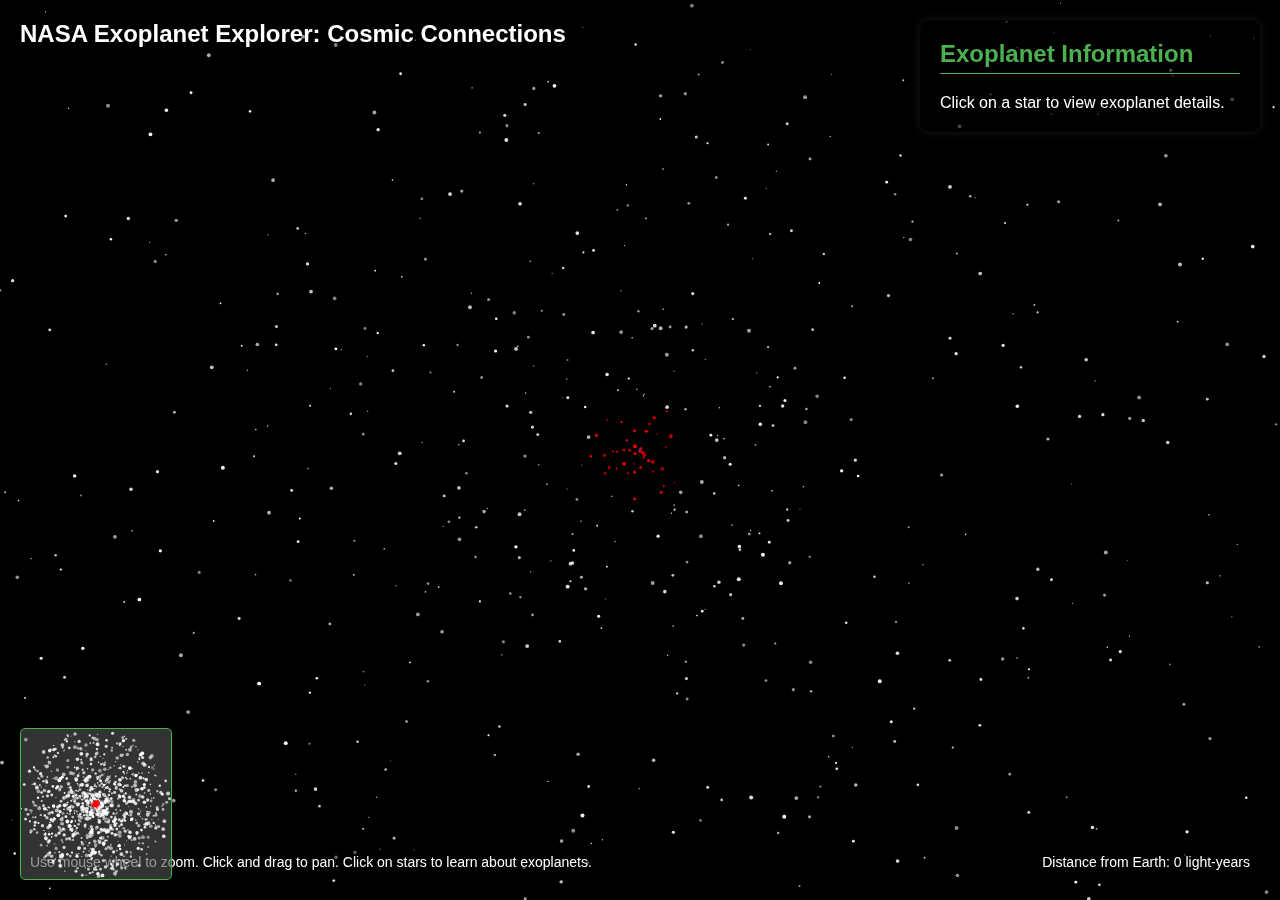
<file: solarview/index.html>
<!DOCTYPE html>
<html lang="en">
<head>
    <meta charset="UTF-8">
    <meta name="viewport" content="width=device-width, initial-scale=1.0">
    <title>NASA Exoplanet Explorer: Cosmic Connections</title>
    <style>
        body, html {
            margin: 0;
            padding: 0;
            overflow: hidden;
            width: 100%;
            height: 100%;
            background-color: #000;
            font-family: 'Arial', sans-serif;
            color: #fff;
        }
        #galaxyCanvas {
            position: absolute;
            top: 0;
            left: 0;
        }
        #infoPanel {
            position: absolute;
            top: 20px;
            right: 20px;
            width: 300px;
            background-color: rgba(0, 0, 0, 0.7);
            padding: 20px;
            border-radius: 10px;
            box-shadow: 0 0 10px rgba(255, 255, 255, 0.1);
        }
        #infoPanel h2, #infoPanel h3 {
            margin-top: 0;
            color: #4CAF50;
            border-bottom: 1px solid #4CAF50;
            padding-bottom: 5px;
        }
        #infoPanel p {
            margin: 10px 0;
            font-size: 14px;
        }
        #title {
            position: absolute;
            top: 20px;
            left: 20px;
            font-size: 24px;
            font-weight: bold;
        }
        #instructions {
            position: absolute;
            bottom: 20px;
            left: 20px;
            font-size: 14px;
            background-color: rgba(0, 0, 0, 0.5);
            padding: 10px;
            border-radius: 5px;
        }
        #distanceInfo {
            position: absolute;
            bottom: 20px;
            right: 20px;
            font-size: 14px;
            background-color: rgba(0, 0, 0, 0.5);
            padding: 10px;
            border-radius: 5px;
        }
        #minimap {
            position: absolute;
            bottom: 20px;
            left: 20px;
            width: 150px;
            height: 150px;
            background-color: rgba(0, 0, 0, 0.5);
            border: 1px solid #4CAF50;
            border-radius: 5px;
        }
        a {
            color: #4CAF50;
            text-decoration: none;
        }
        a:hover {
            text-decoration: underline;
        }
    </style>
</head>
<body>
    <canvas id="galaxyCanvas"></canvas>
    <div id="title">NASA Exoplanet Explorer: Cosmic Connections</div>
    <div id="infoPanel">
        <h2>Exoplanet Information</h2>
        <div id="exoplanetInfo">Click on a star to view exoplanet details.</div>
    </div>
    <div id="instructions">Use mouse wheel to zoom. Click and drag to pan. Click on stars to learn about exoplanets.</div>
    <div id="distanceInfo">Distance from Earth: <span id="lightYears">0</span> light-years</div>
    <canvas id="minimap"></canvas>

    <script>
        const canvas = document.getElementById('galaxyCanvas');
        const ctx = canvas.getContext('2d');
        const infoPanel = document.getElementById('exoplanetInfo');
        const distanceInfoSpan = document.getElementById('lightYears');
        const minimap = document.getElementById('minimap');
        const minimapCtx = minimap.getContext('2d');

        let stars = [];
        let zoom = 1;
        let offsetX = 0;
        let offsetY = 0;
        const NUM_STARS = 1000;
        let selectedStar = null;
        let isDragging = false;
        let lastMouseX, lastMouseY;

        // Enhanced exoplanet data
        const exoplanetData = [
            { name: "Proxima Centauri b", distance: 4.2, planetType: "Super Earth", discoveryYear: 2016, temperature: "234 K", habitability: "Potentially habitable", earthComparison: "1.3 times Earth's radius", link: "https://en.wikipedia.org/wiki/Proxima_Centauri_b" },
            { name: "TRAPPIST-1e", distance: 39, planetType: "Terrestrial", discoveryYear: 2017, temperature: "251 K", habitability: "Within habitable zone", earthComparison: "0.92 times Earth's radius", link: "https://en.wikipedia.org/wiki/TRAPPIST-1e" },
            { name: "Kepler-186f", distance: 582, planetType: "Terrestrial", discoveryYear: 2014, temperature: "188 K", habitability: "Potentially habitable", earthComparison: "1.17 times Earth's radius", link: "https://en.wikipedia.org/wiki/Kepler-186f" },
            { name: "HD 219134 b", distance: 21, planetType: "Super Earth", discoveryYear: 2015, temperature: "958 K", habitability: "Too hot for life as we know it", earthComparison: "1.6 times Earth's radius", link: "https://en.wikipedia.org/wiki/HD_219134_b" },
            { name: "Gliese 667 Cc", distance: 23.6, planetType: "Super Earth", discoveryYear: 2011, temperature: "277 K", habitability: "Within habitable zone", earthComparison: "1.54 times Earth's radius", link: "https://en.wikipedia.org/wiki/Gliese_667_Cc" },
            { name: "K2-18b", distance: 124, planetType: "Super Earth", discoveryYear: 2015, temperature: "265 K", habitability: "Potentially habitable", earthComparison: "2.6 times Earth's radius", link: "https://en.wikipedia.org/wiki/K2-18b" },
            { name: "Teegarden's Star b", distance: 12.5, planetType: "Terrestrial", discoveryYear: 2019, temperature: "264 K", habitability: "Potentially habitable", earthComparison: "1.05 times Earth's radius", link: "https://en.wikipedia.org/wiki/Teegarden%27s_Star" },
            { name: "TOI-700 d", distance: 101.4, planetType: "Terrestrial", discoveryYear: 2020, temperature: "268 K", habitability: "Within habitable zone", earthComparison: "1.19 times Earth's radius", link: "https://en.wikipedia.org/wiki/TOI_700_d" },
            { name: "Kepler-442b", distance: 1206, planetType: "Super Earth", discoveryYear: 2015, temperature: "233 K", habitability: "Potentially habitable", earthComparison: "1.34 times Earth's radius", link: "https://en.wikipedia.org/wiki/Kepler-442b" },
            { name: "Kepler-62f", distance: 1200, planetType: "Super Earth", discoveryYear: 2013, temperature: "208 K", habitability: "Within habitable zone", earthComparison: "1.41 times Earth's radius", link: "https://en.wikipedia.org/wiki/Kepler-62f" },
        ];

        function resizeCanvas() {
            canvas.width = window.innerWidth;
            canvas.height = window.innerHeight;
            minimap.width = 150;
            minimap.height = 150;
        }

        window.addEventListener('resize', resizeCanvas);
        resizeCanvas();

        class Star {
            constructor(x, y, distance) {
                this.x = x;
                this.y = y;
                this.distance = distance;
                this.size = Math.random() * 1.5 + 0.5;
                this.exoplanet = exoplanetData[Math.floor(Math.random() * exoplanetData.length)];
                
                // Color stars based on distance from Earth
                if (distance < 50) {
                    this.color = `rgba(255, 0, 0, ${Math.random() * 0.5 + 0.5})`; // Nearby stars are red and shiny
                } else {
                    this.color = `rgba(255, 255, 255, ${Math.random() * 0.5 + 0.5})`;
                }
            }

            draw() {
                const x = (this.x - offsetX) * zoom + canvas.width / 2;
                const y = (this.y - offsetY) * zoom + canvas.height / 2;

                if (x < -100 || x > canvas.width + 100 || y < -100 || y > canvas.height + 100) return;

                ctx.fillStyle = this === selectedStar ? '#4CAF50' : this.color;
                ctx.beginPath();
                ctx.arc(x, y, this.size * zoom, 0, Math.PI * 2);
                ctx.fill();
            }

            isClicked(mouseX, mouseY) {
                const x = (this.x - offsetX) * zoom + canvas.width / 2;
                const y = (this.y - offsetY) * zoom + canvas.height / 2;

                return Math.hypot(mouseX - x, mouseY - y) < 10;
            }
        }

        function initStars() {
            stars = [];

            // Earth representation
            stars.push(new Star(0, 0, 0));
            stars[0].color = 'rgba(0, 100, 255, 0.8)'; // Blue Earth

            for (let i = 0; i < NUM_STARS; i++) {
                const distance = Math.random() * 1000;
                const angle = Math.random() * Math.PI * 2;
                const x = Math.cos(angle) * distance;
                const y = Math.sin(angle) * distance;
                stars.push(new Star(x, y, distance));
            }
        }

        function drawStars() {
            ctx.clearRect(0, 0, canvas.width, canvas.height);
            stars.forEach(star => star.draw());
        }

        function updateInfoPanel(star) {
            if (star) {
                const info = `
                    <h3>${star.exoplanet.name}</h3>
                    <p><strong>Distance:</strong> ${star.exoplanet.distance} light-years</p>
                    <p><strong>Planet Type:</strong> ${star.exoplanet.planetType}</p>
                    <p><strong>Discovered:</strong> ${star.exoplanet.discoveryYear}</p>
                    <p><strong>Temperature:</strong> ${star.exoplanet.temperature}</p>
                    <p><strong>Habitability:</strong> ${star.exoplanet.habitability}</p>
                    <p><strong>Comparison to Earth:</strong> ${star.exoplanet.earthComparison}</p>
                    <p><a href="${star.exoplanet.link}" target="_blank">Learn more about ${star.exoplanet.name}</a></p>
                `;
                infoPanel.innerHTML = info;
                distanceInfoSpan.innerText = star.exoplanet.distance;
            } else {
                infoPanel.innerHTML = 'Click on a star to view exoplanet details.';
                distanceInfoSpan.innerText = '0';
            }
        }

        canvas.addEventListener('mousedown', function (e) {
            lastMouseX = e.clientX;
            lastMouseY = e.clientY;
            isDragging = true;
        });

        canvas.addEventListener('mouseup', function () {
            isDragging = false;
        });

        canvas.addEventListener('mousemove', function (e) {
            if (isDragging) {
                const dx = e.clientX - lastMouseX;
                const dy = e.clientY - lastMouseY;
                offsetX -= dx / zoom;
                offsetY -= dy / zoom;
                lastMouseX = e.clientX;
                lastMouseY = e.clientY;
                drawStars();
            }
        });

        canvas.addEventListener('wheel', function (e) {
            e.preventDefault();
            const zoomAmount = e.deltaY * -0.001;
            zoom = Math.min(Math.max(zoom + zoomAmount, 0.1), 5);
            drawStars();
        });

        canvas.addEventListener('click', function (e) {
            const mouseX = e.clientX;
            const mouseY = e.clientY;

            selectedStar = null;
            for (let star of stars) {
                if (star.isClicked(mouseX, mouseY)) {
                    selectedStar = star;
                    break;
                }
            }

            updateInfoPanel(selectedStar);
            drawStars();
        });

        function drawMinimap() {
            minimapCtx.clearRect(0, 0, minimap.width, minimap.height);
            minimapCtx.fillStyle = 'rgba(255, 255, 255, 0.2)';
            minimapCtx.fillRect(0, 0, minimap.width, minimap.height);

            stars.forEach(star => {
                const x = (star.x / 1000) * minimap.width / 2 + minimap.width / 2;
                const y = (star.y / 1000) * minimap.height / 2 + minimap.height / 2;

                minimapCtx.fillStyle = star === selectedStar ? '#4CAF50' : star.color;
                minimapCtx.beginPath();
                minimapCtx.arc(x, y, star.size, 0, Math.PI * 2);
                minimapCtx.fill();
            });
        }

        function animate() {
            drawStars();
            drawMinimap();
            requestAnimationFrame(animate);
        }

        initStars();
        animate();
    </script>
</body>
</html>
</file>
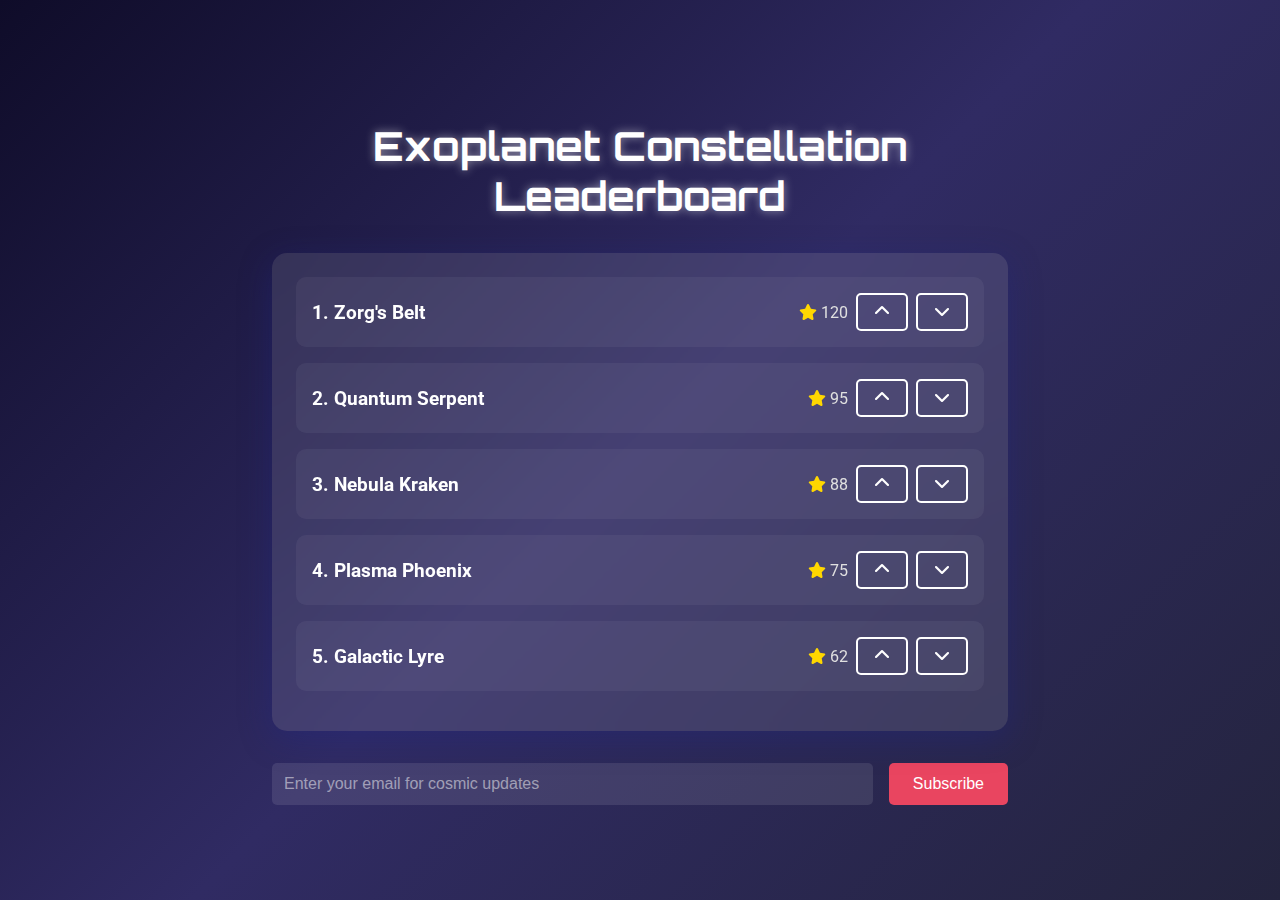
<file: leaderboard.html>
<!DOCTYPE html>
<html lang="en">
<head>
    <meta charset="UTF-8">
    <meta name="viewport" content="width=device-width, initial-scale=1.0">
    <title>Exoplanet Constellation Leaderboard</title>
    <link href="https://cdnjs.cloudflare.com/ajax/libs/font-awesome/6.4.0/css/all.min.css" rel="stylesheet">
    <style>
        @import url('https://fonts.googleapis.com/css2?family=Orbitron:wght@400;700&family=Roboto:wght@300;400;700&display=swap');

        body {
            font-family: 'Roboto', sans-serif;
            background: linear-gradient(135deg, #0f0c29, #302b63, #24243e);
            color: #e0e0e0;
            margin: 0;
            padding: 0;
            min-height: 100vh;
            display: flex;
            justify-content: center;
            align-items: center;
        }
        .container {
            max-width: 800px;
            width: 100%;
            padding: 2rem;
            box-sizing: border-box;
        }
        h1 {
            font-family: 'Orbitron', sans-serif;
            text-align: center;
            color: #fff;
            font-size: 2.5rem;
            margin-bottom: 2rem;
            text-shadow: 0 0 10px rgba(255,255,255,0.5);
        }
        .leaderboard {
            background: rgba(255, 255, 255, 0.1);
            border-radius: 15px;
            padding: 1.5rem;
            backdrop-filter: blur(10px);
            box-shadow: 0 8px 32px 0 rgba(31, 38, 135, 0.37);
        }
        .constellation {
            display: flex;
            justify-content: space-between;
            align-items: center;
            padding: 1rem;
            margin-bottom: 1rem;
            background: rgba(255, 255, 255, 0.05);
            border-radius: 10px;
            transition: transform 0.3s ease, box-shadow 0.3s ease;
        }
        .constellation:hover {
            transform: translateY(-5px);
            box-shadow: 0 5px 15px rgba(0,0,0,0.3);
        }
        .constellation-name {
            font-weight: bold;
            font-size: 1.2rem;
            color: #fff;
        }
        .vote-buttons {
            display: flex;
            gap: 0.5rem;
        }
        button {
            background: transparent;
            color: #fff;
            border: 2px solid #fff;
            padding: 0.5rem 1rem;
            border-radius: 5px;
            cursor: pointer;
            transition: all 0.3s ease;
            font-size: 1rem;
        }
        button:hover {
            background: #fff;
            color: #302b63;
        }
        .email-form {
            display: flex;
            gap: 1rem;
            margin-top: 2rem;
        }
        input[type="email"] {
            flex-grow: 1;
            padding: 0.75rem;
            border: none;
            border-radius: 5px;
            background: rgba(255, 255, 255, 0.1);
            color: #fff;
            font-size: 1rem;
        }
        input[type="email"]::placeholder {
            color: rgba(255,255,255,0.5);
        }
        .subscribe-btn {
            background: #e94560;
            color: #fff;
            border: none;
            padding: 0.75rem 1.5rem;
            border-radius: 5px;
            cursor: pointer;
            transition: background 0.3s;
            font-size: 1rem;
        }
        .subscribe-btn:hover {
            background: #c81d4e;
        }
        .votes {
            display: flex;
            align-items: center;
            gap: 0.5rem;
        }
        .star {
            color: #ffd700;
        }
        @keyframes float {
            0% { transform: translateY(0px); }
            50% { transform: translateY(-10px); }
            100% { transform: translateY(0px); }
        }
        .floating {
            animation: float 3s ease-in-out infinite;
        }
    </style>
</head>
<body>
    <div class="container">
        <h1 class="floating">Exoplanet Constellation Leaderboard</h1>
        <div id="leaderboard" class="leaderboard"></div>
        <form id="emailForm" class="email-form">
            <input type="email" id="emailInput" placeholder="Enter your email for cosmic updates" required>
            <button type="submit" class="subscribe-btn">Subscribe</button>
        </form>
    </div>

    <script>
        const constellations = [
            { id: 1, name: "Zorg's Belt", votes: 120 },
            { id: 2, name: "Quantum Serpent", votes: 95 },
            { id: 3, name: "Nebula Kraken", votes: 88 },
            { id: 4, name: "Plasma Phoenix", votes: 75 },
            { id: 5, name: "Galactic Lyre", votes: 62 },
        ];

        function renderLeaderboard() {
            const leaderboardEl = document.getElementById('leaderboard');
            leaderboardEl.innerHTML = '';

            constellations.sort((a, b) => b.votes - a.votes);

            constellations.forEach((constellation, index) => {
                const constellationEl = document.createElement('div');
                constellationEl.className = 'constellation';
                constellationEl.innerHTML = `
                    <div>
                        <span class="constellation-name">${index + 1}. ${constellation.name}</span>
                    </div>
                    <div class="votes">
                        <span><i class="fas fa-star star"></i> ${constellation.votes}</span>
                        <div class="vote-buttons">
                            <button onclick="vote(${constellation.id}, 1)"><i class="fas fa-chevron-up"></i></button>
                            <button onclick="vote(${constellation.id}, -1)"><i class="fas fa-chevron-down"></i></button>
                        </div>
                    </div>
                `;
                leaderboardEl.appendChild(constellationEl);
            });
        }

        function vote(id, increment) {
            const constellation = constellations.find(c => c.id === id);
            if (constellation) {
                constellation.votes += increment;
                if (constellation.votes < 0) constellation.votes = 0;
                renderLeaderboard();
            }
        }

        document.getElementById('emailForm').addEventListener('submit', function(e) {
            e.preventDefault();
            const email = document.getElementById('emailInput').value;
            alert(`Thank you for subscribing to cosmic updates! We've registered: ${email}`)
            document.getElementById('emailInput').value = '';
        });

        renderLeaderboard();
    </script>
</body>
</html>
</file>
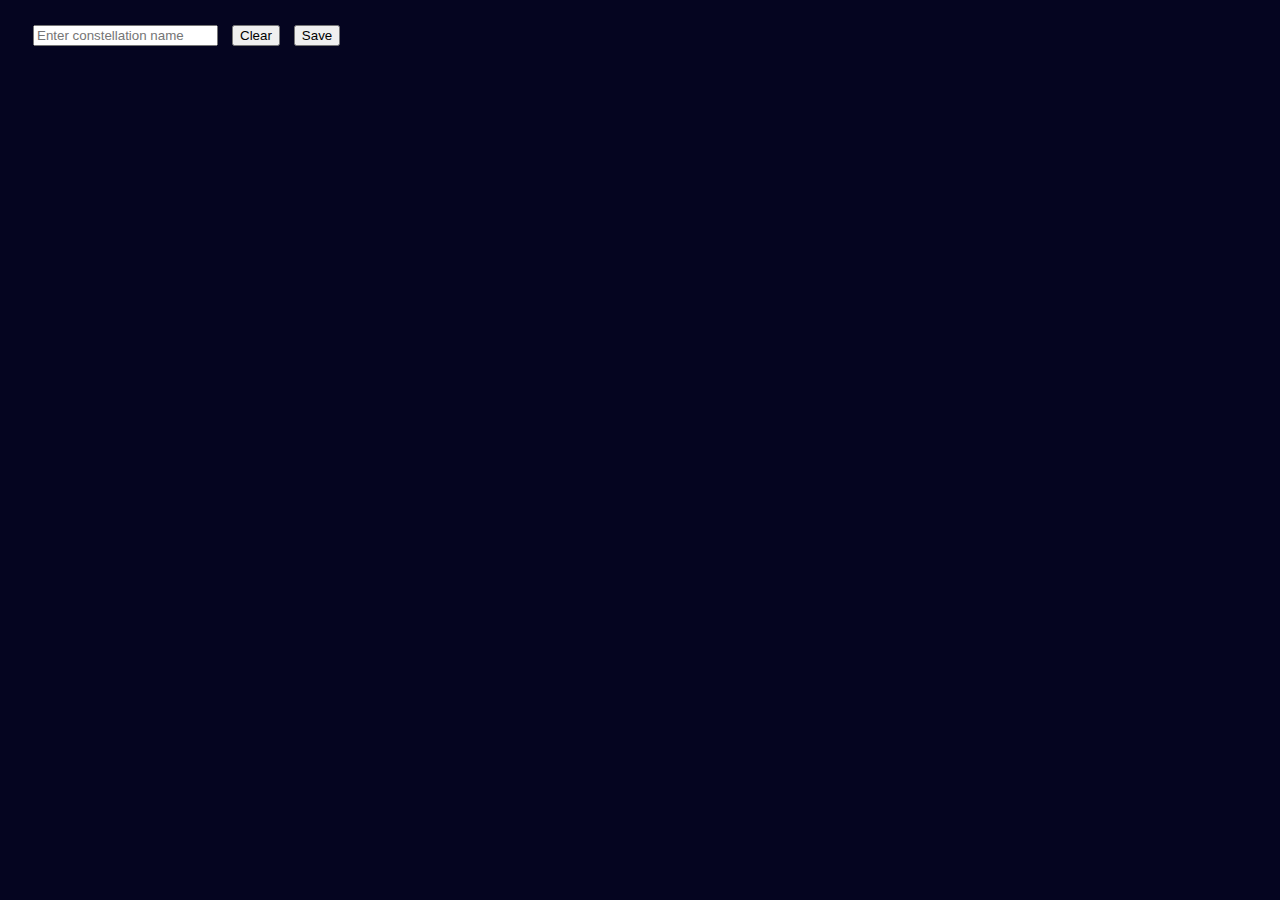
<file: planet1.html>
<!DOCTYPE html>
<html lang="en">
<head>
    <meta charset="UTF-8">
    <meta name="viewport" content="width=device-width, initial-scale=1.0">
    <title>Kepler-186f Star and Planet Map</title>
    <link rel='shortcut icon' href='images/star.ico'>
    <style>
        body {
            background-color: rgb(5, 5, 32);
            color: white;
            overflow: hidden;
        }
        #canvas {
            position: absolute;
            top: 0;
            left: 0;
            cursor: crosshair;
        }
        #controls {
            position: relative;
            z-index: 1;
            margin: 20px;
        }
        button {
            margin: 5px;
        }
        #constellation-name {
            margin: 5px;
        }
        .tooltip {
            position: absolute;
            background: rgba(0, 0, 0, 0.7);
            color: white;
            padding: 5px;
            border-radius: 3px;
            display: none;
            pointer-events: none;
        }
    </style>
</head>
<body>
    <main>
        <canvas id="canvas"></canvas>
        <div id="controls">
            <input type="text" id="constellation-name" placeholder="Enter constellation name" />
            <button id="clear">Clear</button>
            <button id="save">Save</button>
        </div>
        <div class="tooltip" id="tooltip"></div>
    </main>

    <script>
        const canvas = document.getElementById('canvas');
        const ctx = canvas.getContext('2d');
        const tooltip = document.getElementById('tooltip');
        let stars = [];
        let planets = [];
        let drawnLines = [];
        let selectedStars = [];
        const backgroundImage = new Image();
        backgroundImage.crossOrigin = "Anonymous";
        backgroundImage.src = 'https://images.unsplash.com/photo-1473596477327-988dba107d1e?q=80&w=2072&auto=format&fit=crop&ixlib=rb-4.0.3&ixid=M3wxMjA3fDB8MHxwaG90by1wYWdlfHx8fGVufDB8fHx8fA%3D%3D';

        // Authentic star names for 100 stars
        const starNames = [
            "Sirius", "Canopus", "Rigil Kentaurus", "Arcturus", "Vega", 
            "Capella", "Rigel", "Procyon", "Achernar", "Betelgeuse", 
            "Hadar", "Altair", "Acrux", "Aldebaran", "Antares", 
            "Spica", "Pollux", "Fomalhaut", "Deneb", "Mimosa", 
            "Regulus", "Adhara", "Castor", "Shaula", "Bellatrix", 
            "Elnath", "Miaplacidus", "Alnilam", "Gamma Velorum", "Alnair", 
            "Alnitak", "Dubhe", "Mirfak", "Wezen", "Sargas", 
            "Kaus Australis", "Avior", "Alkaid", "Menkent", "Atria", 
            "Alhena", "Peacock", "Alphard", "Hamal", "Diphda", 
            "Alcyone", "Zubenelgenubi", "Algol", "Markab", "Rasalhague", 
            "Tiaki", "Mirzam", "Nunki", "Gienah", "Ankaa", 
            "Suhail", "Phact", "Sabik", "Denebola", "Mintaka", 
            "Alpherg", "Alrescha", "Sadr", "Muphrid", "Saiph", 
            "Alpheratz", "Schedar", "Kochab", "Aldhibah", "Caph",
            "Sadalbari", "Almageddon", "Phecda", "Alioth", "Kastor", 
            "Thuban", "Dabih", "Herculis", "Altair", "Sirius B", 
            "Gliese 581", "Alpha Centauri A", "Alpha Centauri B", "Tau Ceti", "Proxima Centauri",
            "Aldebaran B", "Betelgeuse A", "Kappa Andromedae", "Iota Draconis", "Zeta Ophiuchi", 
            "Theta Serpentis", "Xi Bootis", "Sigma Octantis", "Delta Velorum", "Mu Herculis",
            "Theta Scorpii", "Delta Aquilae", "Gamma Draconis", "Rho Cassiopeiae", "Eta Lyrae", 
            "Beta Capricorni", "Beta Carinae", "Epsilon Scorpii", "Gamma Canum Venaticorum", "Theta Orionis", 
            "Rho Arietis", "Delta Herculis", "Kappa Pavonis", "Mu Canis Majoris", "Epsilon Pegasi"
        ];

        // Updated starData array for 100 stars with random sizes
        const starData = [];
        for (let i = 0; i < 100; i++) {
            const ra = Math.random() * 2 * Math.PI - Math.PI;  // Random RA
            const dec = Math.random() * Math.PI - Math.PI / 2; // Random Dec
            const brightness = Math.random(); // Random brightness between 0 and 1
            const radius = Math.random() * 5 + 1; // Random radius between 1 and 6
            const name = starNames[i % starNames.length]; // Assign authentic star name
            starData.push({ ra, dec, brightness, radius, name });
        }

        // Kepler-186 planetary system data (visible planets from Kepler-186f)
        const planetData = [
            { ra: 0.5, dec: 0.3, brightness: 1.5, name: 'Kepler-186b' },
            { ra: -0.8, dec: 0.1, brightness: 1.3, name: 'Kepler-186c' },
            { ra: 1.2, dec: -0.4, brightness: 1.4, name: 'Kepler-186d' },
            { ra: 0.9, dec: -0.1, brightness: 1.2, name: 'Kepler-186e' }
        ];

        function convertToCanvasCoordinates(ra, dec) {
            const x = (ra + Math.PI) / (2 * Math.PI) * canvas.width;
            const y = (Math.PI / 2 - dec) / Math.PI * canvas.height;
            return { x, y };
        }

        function createStarsAndPlanets() {
            starData.forEach(star => {
                const { ra, dec, brightness, radius } = star;
                const { x, y } = convertToCanvasCoordinates(ra, dec);
                stars.push({ x, y, brightness, radius, name: star.name });
            });

            planetData.forEach(planet => {
                const { ra, dec, brightness, name } = planet;
                const { x, y } = convertToCanvasCoordinates(ra, dec);
                planets.push({ x, y, brightness, name });
            });
        }

        // Draw star as a simple circle with a luminance effect
        function drawStar(x, y, radius, brightness) {
            ctx.beginPath();
            ctx.arc(x, y, radius, 0, Math.PI * 2);
            ctx.fillStyle = `rgba(255, 255, 255, ${brightness})`; // Brightness effect
            ctx.fill();
            ctx.closePath();
        }

        function drawStars() {
            stars.forEach(star => {
                drawStar(star.x, star.y, star.radius, star.brightness);
            });
        }

        // Draw planet as a larger circle with a label
        function drawPlanet(x, y, name) {
            const radius = 10; // Increased radius for planets
            ctx.beginPath();
            ctx.arc(x, y, radius, 0, Math.PI * 2);
            ctx.fillStyle = 'yellow';
            ctx.fill();
            ctx.closePath();

            // Draw planet name next to the planet
            ctx.fillStyle = 'white';
            ctx.font = '12px Arial';
            ctx.fillText(name, x + radius + 5, y + 5); // Offset to avoid overlap
        }

        function drawPlanets() {
            planets.forEach(planet => {
                drawPlanet(planet.x, planet.y, planet.name);
            });
        }

        // Draw lines between stars
        function drawLines() {
            ctx.beginPath();
            drawnLines.forEach(line => {
                ctx.moveTo(line.start.x, line.start.y);
                ctx.lineTo(line.end.x, line.end.y);
            });
            ctx.strokeStyle = 'rgba(255, 255, 255, 0.5)';
            ctx.lineWidth = 1.5;
            ctx.stroke();
            ctx.closePath();
        }

        function drawTooltip(x, y, name) {
            tooltip.style.left = `${x + 10}px`;
            tooltip.style.top = `${y + 10}px`;
            tooltip.innerText = name;
            tooltip.style.display = 'block';
        }

        function clearTooltip() {
            tooltip.style.display = 'none';
        }

        // Handle mouse click events
        canvas.addEventListener('click', function(event) {
            const rect = canvas.getBoundingClientRect();
            const mouseX = event.clientX - rect.left;
            const mouseY = event.clientY - rect.top;

            // Check for star clicks
            const clickedStar = stars.find(star => {
                const dist = Math.sqrt((mouseX - star.x) ** 2 + (mouseY - star.y) ** 2);
                return dist < star.radius;
            });

            if (clickedStar) {
                if (selectedStars.length < 2) {
                    selectedStars.push(clickedStar);
                    drawTooltip(mouseX, mouseY, clickedStar.name);

                    if (selectedStars.length === 2) {
                        // Draw a line between the two selected stars
                        drawnLines.push({ start: selectedStars[0], end: selectedStars[1] });
                        selectedStars = []; // Reset selection
                    }
                }
            } else {
                clearTooltip();
                selectedStars = []; // Clear selection if clicked outside a star
            }

            redrawCanvas();
        });

        function redrawCanvas() {
            ctx.clearRect(0, 0, canvas.width, canvas.height);
            ctx.drawImage(backgroundImage, 0, 0, canvas.width, canvas.height);
            drawStars();
            drawPlanets();
            drawLines();
        }

        document.getElementById('clear').addEventListener('click', function() {
            drawnLines = []; // Clear all lines
            redrawCanvas();
        });

        document.getElementById('save').addEventListener('click', function() {
            const link = document.createElement('a');
            link.download = 'constellation.png';
            link.href = canvas.toDataURL();
            link.click();
        });

        // Resize canvas to fill window
        window.addEventListener('resize', function() {
            canvas.width = window.innerWidth;
            canvas.height = window.innerHeight;
            redrawCanvas();
        });

        // Initial canvas setup
        canvas.width = window.innerWidth;
        canvas.height = window.innerHeight;
        backgroundImage.onload = () => {
            createStarsAndPlanets();
            redrawCanvas();
        };

    </script>
</body>
</html>
</file>
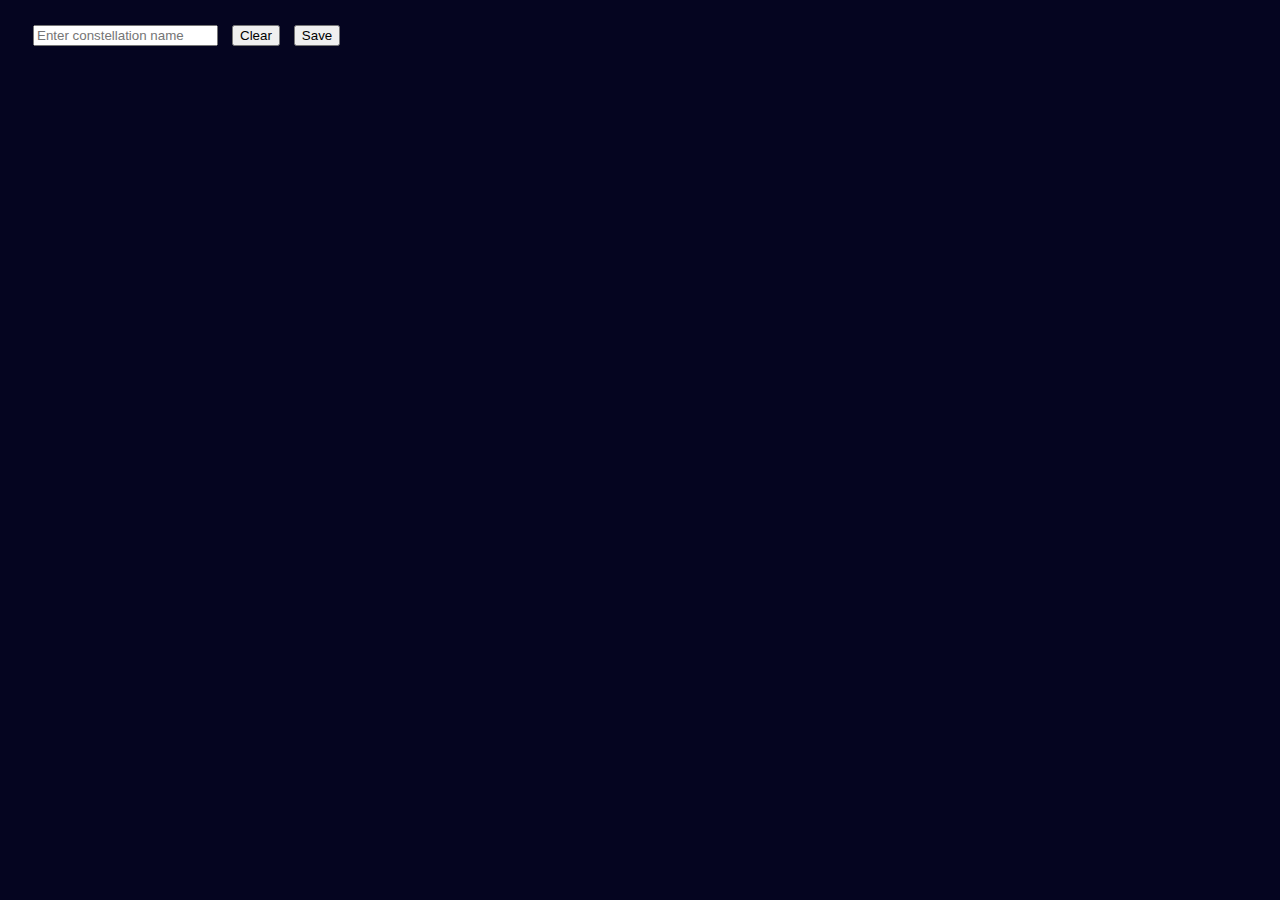
<file: planet10.html>
<!DOCTYPE html>
<html lang="en">
<head>
    <meta charset="UTF-8">
    <meta name="viewport" content="width=device-width, initial-scale=1.0">
    <title>Kepler-186f Star and Planet Map</title>
    <link rel='shortcut icon' href='images/star.ico'>
    <style>
        body {
            background-color: rgb(5, 5, 32);
            color: white;
            overflow: hidden;
        }
        #canvas {
            position: absolute;
            top: 0;
            left: 0;
            cursor: crosshair;
        }
        #controls {
            position: relative;
            z-index: 1;
            margin: 20px;
        }
        button {
            margin: 5px;
        }
        #constellation-name {
            margin: 5px;
        }
        .tooltip {
            position: absolute;
            background: rgba(0, 0, 0, 0.7);
            color: white;
            padding: 5px;
            border-radius: 3px;
            display: none;
            pointer-events: none;
        }
    </style>
</head>
<body>
    <main>
        <canvas id="canvas"></canvas>
        <div id="controls">
            <input type="text" id="constellation-name" placeholder="Enter constellation name" />
            <button id="clear">Clear</button>
            <button id="save">Save</button>
        </div>
        <div class="tooltip" id="tooltip"></div>
    </main>

    <script>
        const canvas = document.getElementById('canvas');
        const ctx = canvas.getContext('2d');
        const tooltip = document.getElementById('tooltip');
        let stars = [];
        let planets = [];
        let drawnLines = [];
        let selectedStars = [];
        const backgroundImage = new Image();
        backgroundImage.crossOrigin = "Anonymous";
        backgroundImage.src = 'https://images.unsplash.com/photo-1516035054744-d474c5209db5?q=80&w=2070&auto=format&fit=crop&ixlib=rb-4.0.3&ixid=M3wxMjA3fDB8MHxwaG90by1wYWdlfHx8fGVufDB8fHx8fA%3D%3D';

        // Authentic star names for 100 stars
        const starNames = [
            "Sirius", "Canopus", "Rigil Kentaurus", "Arcturus", "Vega", 
            "Capella", "Rigel", "Procyon", "Achernar", "Betelgeuse", 
            "Hadar", "Altair", "Acrux", "Aldebaran", "Antares", 
            "Spica", "Pollux", "Fomalhaut", "Deneb", "Mimosa", 
            "Regulus", "Adhara", "Castor", "Shaula", "Bellatrix", 
            "Elnath", "Miaplacidus", "Alnilam", "Gamma Velorum", "Alnair", 
            "Alnitak", "Dubhe", "Mirfak", "Wezen", "Sargas", 
            "Kaus Australis", "Avior", "Alkaid", "Menkent", "Atria", 
            "Alhena", "Peacock", "Alphard", "Hamal", "Diphda", 
            "Alcyone", "Zubenelgenubi", "Algol", "Markab", "Rasalhague", 
            "Tiaki", "Mirzam", "Nunki", "Gienah", "Ankaa", 
            "Suhail", "Phact", "Sabik", "Denebola", "Mintaka", 
            "Alpherg", "Alrescha", "Sadr", "Muphrid", "Saiph", 
            "Alpheratz", "Schedar", "Kochab", "Aldhibah", "Caph",
            "Sadalbari", "Almageddon", "Phecda", "Alioth", "Kastor", 
            "Thuban", "Dabih", "Herculis", "Altair", "Sirius B", 
            "Gliese 581", "Alpha Centauri A", "Alpha Centauri B", "Tau Ceti", "Proxima Centauri",
            "Aldebaran B", "Betelgeuse A", "Kappa Andromedae", "Iota Draconis", "Zeta Ophiuchi", 
            "Theta Serpentis", "Xi Bootis", "Sigma Octantis", "Delta Velorum", "Mu Herculis",
            "Theta Scorpii", "Delta Aquilae", "Gamma Draconis", "Rho Cassiopeiae", "Eta Lyrae", 
            "Beta Capricorni", "Beta Carinae", "Epsilon Scorpii", "Gamma Canum Venaticorum", "Theta Orionis", 
            "Rho Arietis", "Delta Herculis", "Kappa Pavonis", "Mu Canis Majoris", "Epsilon Pegasi"
        ];

        // Updated starData array for 100 stars with random sizes
        const starData = [];
        for (let i = 0; i < 100; i++) {
            const ra = Math.random() * 2 * Math.PI - Math.PI;  // Random RA
            const dec = Math.random() * Math.PI - Math.PI / 2; // Random Dec
            const brightness = Math.random(); // Random brightness between 0 and 1
            const radius = Math.random() * 5 + 1; // Random radius between 1 and 6
            const name = starNames[i % starNames.length]; // Assign authentic star name
            starData.push({ ra, dec, brightness, radius, name });
        }

        // Kepler-186 planetary system data (visible planets from Kepler-186f)
        const planetData = [
            { ra: 0.5, dec: 0.3, brightness: 1.5, name: 'Kepler-186b' },
            { ra: -0.8, dec: 0.1, brightness: 1.3, name: 'Kepler-186c' },
            { ra: 1.2, dec: -0.4, brightness: 1.4, name: 'Kepler-186d' },
            { ra: 0.9, dec: -0.1, brightness: 1.2, name: 'Kepler-186e' }
        ];

        function convertToCanvasCoordinates(ra, dec) {
            const x = (ra + Math.PI) / (2 * Math.PI) * canvas.width;
            const y = (Math.PI / 2 - dec) / Math.PI * canvas.height;
            return { x, y };
        }

        function createStarsAndPlanets() {
            starData.forEach(star => {
                const { ra, dec, brightness, radius } = star;
                const { x, y } = convertToCanvasCoordinates(ra, dec);
                stars.push({ x, y, brightness, radius, name: star.name });
            });

            planetData.forEach(planet => {
                const { ra, dec, brightness, name } = planet;
                const { x, y } = convertToCanvasCoordinates(ra, dec);
                planets.push({ x, y, brightness, name });
            });
        }

        // Draw star as a simple circle with a luminance effect
        function drawStar(x, y, radius, brightness) {
            ctx.beginPath();
            ctx.arc(x, y, radius, 0, Math.PI * 2);
            ctx.fillStyle = `rgba(255, 255, 255, ${brightness})`; // Brightness effect
            ctx.fill();
            ctx.closePath();
        }

        function drawStars() {
            stars.forEach(star => {
                drawStar(star.x, star.y, star.radius, star.brightness);
            });
        }

        // Draw planet as a larger circle with a label
        function drawPlanet(x, y, name) {
            const radius = 10; // Increased radius for planets
            ctx.beginPath();
            ctx.arc(x, y, radius, 0, Math.PI * 2);
            ctx.fillStyle = 'yellow';
            ctx.fill();
            ctx.closePath();

            // Draw planet name next to the planet
            ctx.fillStyle = 'white';
            ctx.font = '12px Arial';
            ctx.fillText(name, x + radius + 5, y + 5); // Offset to avoid overlap
        }

        function drawPlanets() {
            planets.forEach(planet => {
                drawPlanet(planet.x, planet.y, planet.name);
            });
        }

        // Draw lines between stars
        function drawLines() {
            ctx.beginPath();
            drawnLines.forEach(line => {
                ctx.moveTo(line.start.x, line.start.y);
                ctx.lineTo(line.end.x, line.end.y);
            });
            ctx.strokeStyle = 'rgba(255, 255, 255, 0.5)';
            ctx.lineWidth = 1.5;
            ctx.stroke();
            ctx.closePath();
        }

        function drawTooltip(x, y, name) {
            tooltip.style.left = `${x + 10}px`;
            tooltip.style.top = `${y + 10}px`;
            tooltip.innerText = name;
            tooltip.style.display = 'block';
        }

        function clearTooltip() {
            tooltip.style.display = 'none';
        }

        // Handle mouse click events
        canvas.addEventListener('click', function(event) {
            const rect = canvas.getBoundingClientRect();
            const mouseX = event.clientX - rect.left;
            const mouseY = event.clientY - rect.top;

            // Check for star clicks
            const clickedStar = stars.find(star => {
                const dist = Math.sqrt((mouseX - star.x) ** 2 + (mouseY - star.y) ** 2);
                return dist < star.radius;
            });

            if (clickedStar) {
                if (selectedStars.length < 2) {
                    selectedStars.push(clickedStar);
                    drawTooltip(mouseX, mouseY, clickedStar.name);

                    if (selectedStars.length === 2) {
                        // Draw a line between the two selected stars
                        drawnLines.push({ start: selectedStars[0], end: selectedStars[1] });
                        selectedStars = []; // Reset selection
                    }
                }
            } else {
                clearTooltip();
                selectedStars = []; // Clear selection if clicked outside a star
            }

            redrawCanvas();
        });

        function redrawCanvas() {
            ctx.clearRect(0, 0, canvas.width, canvas.height);
            ctx.drawImage(backgroundImage, 0, 0, canvas.width, canvas.height);
            drawStars();
            drawPlanets();
            drawLines();
        }

        document.getElementById('clear').addEventListener('click', function() {
            drawnLines = []; // Clear all lines
            redrawCanvas();
        });

        document.getElementById('save').addEventListener('click', function() {
            const link = document.createElement('a');
            link.download = 'constellation.png';
            link.href = canvas.toDataURL();
            link.click();
        });

        // Resize canvas to fill window
        window.addEventListener('resize', function() {
            canvas.width = window.innerWidth;
            canvas.height = window.innerHeight;
            redrawCanvas();
        });

        // Initial canvas setup
        canvas.width = window.innerWidth;
        canvas.height = window.innerHeight;
        backgroundImage.onload = () => {
            createStarsAndPlanets();
            redrawCanvas();
        };

    </script>
</body>
</html>
</file>
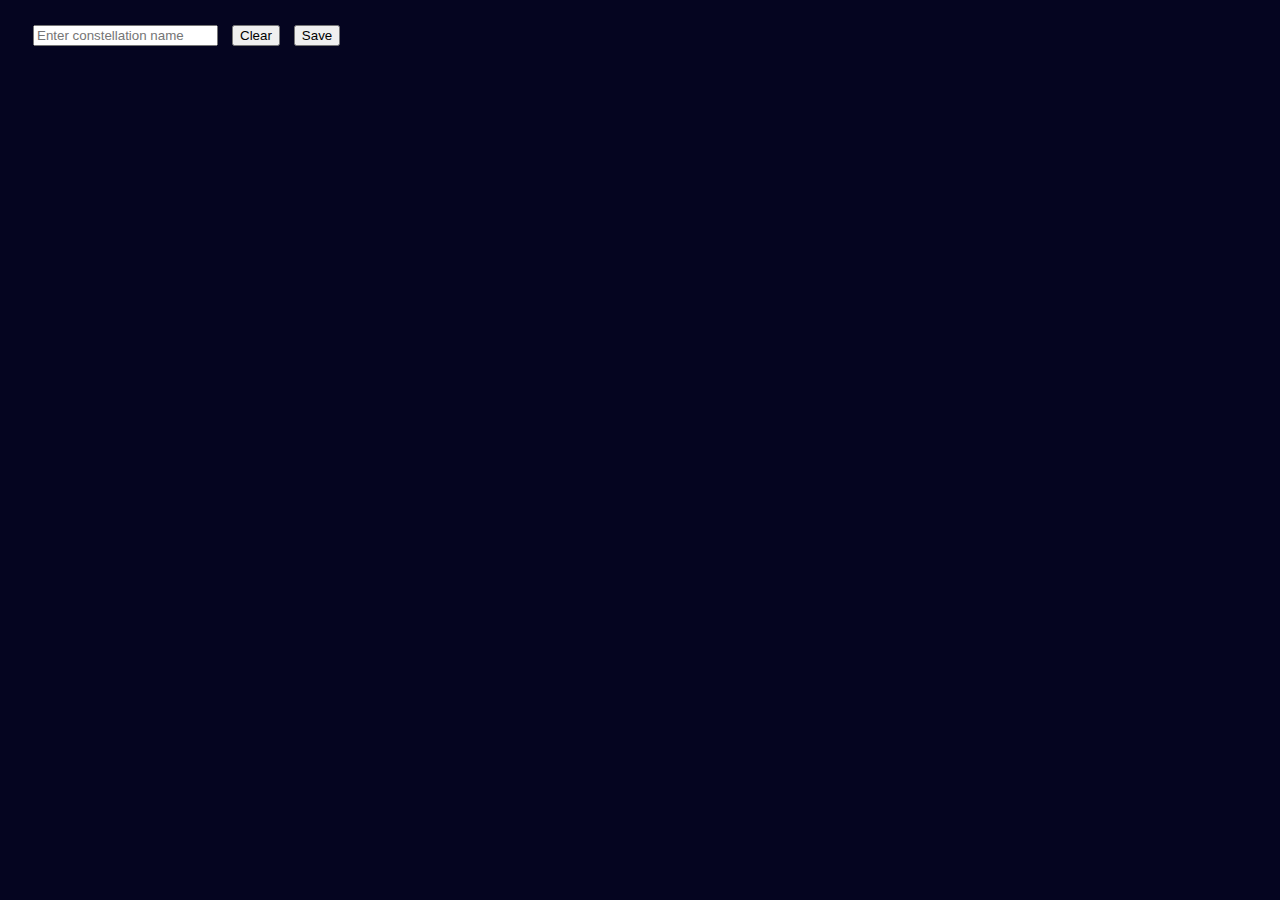
<file: planet2.html>
<!DOCTYPE html>
<html lang="en">
<head>
    <meta charset="UTF-8">
    <meta name="viewport" content="width=device-width, initial-scale=1.0">
    <title>Kepler-186f Star and Planet Map</title>
    <link rel='shortcut icon' href='images/star.ico'>
    <style>
        body {
            background-color: rgb(5, 5, 32);
            color: white;
            overflow: hidden;
        }
        #canvas {
            position: absolute;
            top: 0;
            left: 0;
            cursor: crosshair;
        }
        #controls {
            position: relative;
            z-index: 1;
            margin: 20px;
        }
        button {
            margin: 5px;
        }
        #constellation-name {
            margin: 5px;
        }
        .tooltip {
            position: absolute;
            background: rgba(0, 0, 0, 0.7);
            color: white;
            padding: 5px;
            border-radius: 3px;
            display: none;
            pointer-events: none;
        }
    </style>
</head>
<body>
    <main>
        <canvas id="canvas"></canvas>
        <div id="controls">
            <input type="text" id="constellation-name" placeholder="Enter constellation name" />
            <button id="clear">Clear</button>
            <button id="save">Save</button>
        </div>
        <div class="tooltip" id="tooltip"></div>
    </main>

    <script>
        const canvas = document.getElementById('canvas');
        const ctx = canvas.getContext('2d');
        const tooltip = document.getElementById('tooltip');
        let stars = [];
        let planets = [];
        let drawnLines = [];
        let selectedStars = [];
        const backgroundImage = new Image();
        backgroundImage.crossOrigin = "Anonymous";
        backgroundImage.src = 'https://images.unsplash.com/photo-1510160406696-f73bbd2c65eb?q=80&w=1888&auto=format&fit=crop&ixlib=rb-4.0.3&ixid=M3wxMjA3fDB8MHxwaG90by1wYWdlfHx8fGVufDB8fHx8fA%3D%3D';

        // Authentic star names for 100 stars
        const starNames = [
            "Sirius", "Canopus", "Rigil Kentaurus", "Arcturus", "Vega", 
            "Capella", "Rigel", "Procyon", "Achernar", "Betelgeuse", 
            "Hadar", "Altair", "Acrux", "Aldebaran", "Antares", 
            "Spica", "Pollux", "Fomalhaut", "Deneb", "Mimosa", 
            "Regulus", "Adhara", "Castor", "Shaula", "Bellatrix", 
            "Elnath", "Miaplacidus", "Alnilam", "Gamma Velorum", "Alnair", 
            "Alnitak", "Dubhe", "Mirfak", "Wezen", "Sargas", 
            "Kaus Australis", "Avior", "Alkaid", "Menkent", "Atria", 
            "Alhena", "Peacock", "Alphard", "Hamal", "Diphda", 
            "Alcyone", "Zubenelgenubi", "Algol", "Markab", "Rasalhague", 
            "Tiaki", "Mirzam", "Nunki", "Gienah", "Ankaa", 
            "Suhail", "Phact", "Sabik", "Denebola", "Mintaka", 
            "Alpherg", "Alrescha", "Sadr", "Muphrid", "Saiph", 
            "Alpheratz", "Schedar", "Kochab", "Aldhibah", "Caph",
            "Sadalbari", "Almageddon", "Phecda", "Alioth", "Kastor", 
            "Thuban", "Dabih", "Herculis", "Altair", "Sirius B", 
            "Gliese 581", "Alpha Centauri A", "Alpha Centauri B", "Tau Ceti", "Proxima Centauri",
            "Aldebaran B", "Betelgeuse A", "Kappa Andromedae", "Iota Draconis", "Zeta Ophiuchi", 
            "Theta Serpentis", "Xi Bootis", "Sigma Octantis", "Delta Velorum", "Mu Herculis",
            "Theta Scorpii", "Delta Aquilae", "Gamma Draconis", "Rho Cassiopeiae", "Eta Lyrae", 
            "Beta Capricorni", "Beta Carinae", "Epsilon Scorpii", "Gamma Canum Venaticorum", "Theta Orionis", 
            "Rho Arietis", "Delta Herculis", "Kappa Pavonis", "Mu Canis Majoris", "Epsilon Pegasi"
        ];

        // Updated starData array for 100 stars with random sizes
        const starData = [];
        for (let i = 0; i < 100; i++) {
            const ra = Math.random() * 2 * Math.PI - Math.PI;  // Random RA
            const dec = Math.random() * Math.PI - Math.PI / 2; // Random Dec
            const brightness = Math.random(); // Random brightness between 0 and 1
            const radius = Math.random() * 5 + 1; // Random radius between 1 and 6
            const name = starNames[i % starNames.length]; // Assign authentic star name
            starData.push({ ra, dec, brightness, radius, name });
        }

        // Kepler-186 planetary system data (visible planets from Kepler-186f)
        const planetData = [
            { ra: 0.5, dec: 0.3, brightness: 1.5, name: 'Kepler-186b' },
            { ra: -0.8, dec: 0.1, brightness: 1.3, name: 'Kepler-186c' },
            { ra: 1.2, dec: -0.4, brightness: 1.4, name: 'Kepler-186d' },
            { ra: 0.9, dec: -0.1, brightness: 1.2, name: 'Kepler-186e' }
        ];

        function convertToCanvasCoordinates(ra, dec) {
            const x = (ra + Math.PI) / (2 * Math.PI) * canvas.width;
            const y = (Math.PI / 2 - dec) / Math.PI * canvas.height;
            return { x, y };
        }

        function createStarsAndPlanets() {
            starData.forEach(star => {
                const { ra, dec, brightness, radius } = star;
                const { x, y } = convertToCanvasCoordinates(ra, dec);
                stars.push({ x, y, brightness, radius, name: star.name });
            });

            planetData.forEach(planet => {
                const { ra, dec, brightness, name } = planet;
                const { x, y } = convertToCanvasCoordinates(ra, dec);
                planets.push({ x, y, brightness, name });
            });
        }

        // Draw star as a simple circle with a luminance effect
        function drawStar(x, y, radius, brightness) {
            ctx.beginPath();
            ctx.arc(x, y, radius, 0, Math.PI * 2);
            ctx.fillStyle = `rgba(255, 255, 255, ${brightness})`; // Brightness effect
            ctx.fill();
            ctx.closePath();
        }

        function drawStars() {
            stars.forEach(star => {
                drawStar(star.x, star.y, star.radius, star.brightness);
            });
        }

        // Draw planet as a larger circle with a label
        function drawPlanet(x, y, name) {
            const radius = 10; // Increased radius for planets
            ctx.beginPath();
            ctx.arc(x, y, radius, 0, Math.PI * 2);
            ctx.fillStyle = 'yellow';
            ctx.fill();
            ctx.closePath();

            // Draw planet name next to the planet
            ctx.fillStyle = 'white';
            ctx.font = '12px Arial';
            ctx.fillText(name, x + radius + 5, y + 5); // Offset to avoid overlap
        }

        function drawPlanets() {
            planets.forEach(planet => {
                drawPlanet(planet.x, planet.y, planet.name);
            });
        }

        // Draw lines between stars
        function drawLines() {
            ctx.beginPath();
            drawnLines.forEach(line => {
                ctx.moveTo(line.start.x, line.start.y);
                ctx.lineTo(line.end.x, line.end.y);
            });
            ctx.strokeStyle = 'rgba(255, 255, 255, 0.5)';
            ctx.lineWidth = 1.5;
            ctx.stroke();
            ctx.closePath();
        }

        function drawTooltip(x, y, name) {
            tooltip.style.left = `${x + 10}px`;
            tooltip.style.top = `${y + 10}px`;
            tooltip.innerText = name;
            tooltip.style.display = 'block';
        }

        function clearTooltip() {
            tooltip.style.display = 'none';
        }

        // Handle mouse click events
        canvas.addEventListener('click', function(event) {
            const rect = canvas.getBoundingClientRect();
            const mouseX = event.clientX - rect.left;
            const mouseY = event.clientY - rect.top;

            // Check for star clicks
            const clickedStar = stars.find(star => {
                const dist = Math.sqrt((mouseX - star.x) ** 2 + (mouseY - star.y) ** 2);
                return dist < star.radius;
            });

            if (clickedStar) {
                if (selectedStars.length < 2) {
                    selectedStars.push(clickedStar);
                    drawTooltip(mouseX, mouseY, clickedStar.name);

                    if (selectedStars.length === 2) {
                        // Draw a line between the two selected stars
                        drawnLines.push({ start: selectedStars[0], end: selectedStars[1] });
                        selectedStars = []; // Reset selection
                    }
                }
            } else {
                clearTooltip();
                selectedStars = []; // Clear selection if clicked outside a star
            }

            redrawCanvas();
        });

        function redrawCanvas() {
            ctx.clearRect(0, 0, canvas.width, canvas.height);
            ctx.drawImage(backgroundImage, 0, 0, canvas.width, canvas.height);
            drawStars();
            drawPlanets();
            drawLines();
        }

        document.getElementById('clear').addEventListener('click', function() {
            drawnLines = []; // Clear all lines
            redrawCanvas();
        });

        document.getElementById('save').addEventListener('click', function() {
            const link = document.createElement('a');
            link.download = 'constellation.png';
            link.href = canvas.toDataURL();
            link.click();
        });

        // Resize canvas to fill window
        window.addEventListener('resize', function() {
            canvas.width = window.innerWidth;
            canvas.height = window.innerHeight;
            redrawCanvas();
        });

        // Initial canvas setup
        canvas.width = window.innerWidth;
        canvas.height = window.innerHeight;
        backgroundImage.onload = () => {
            createStarsAndPlanets();
            redrawCanvas();
        };

    </script>
</body>
</html>
</file>
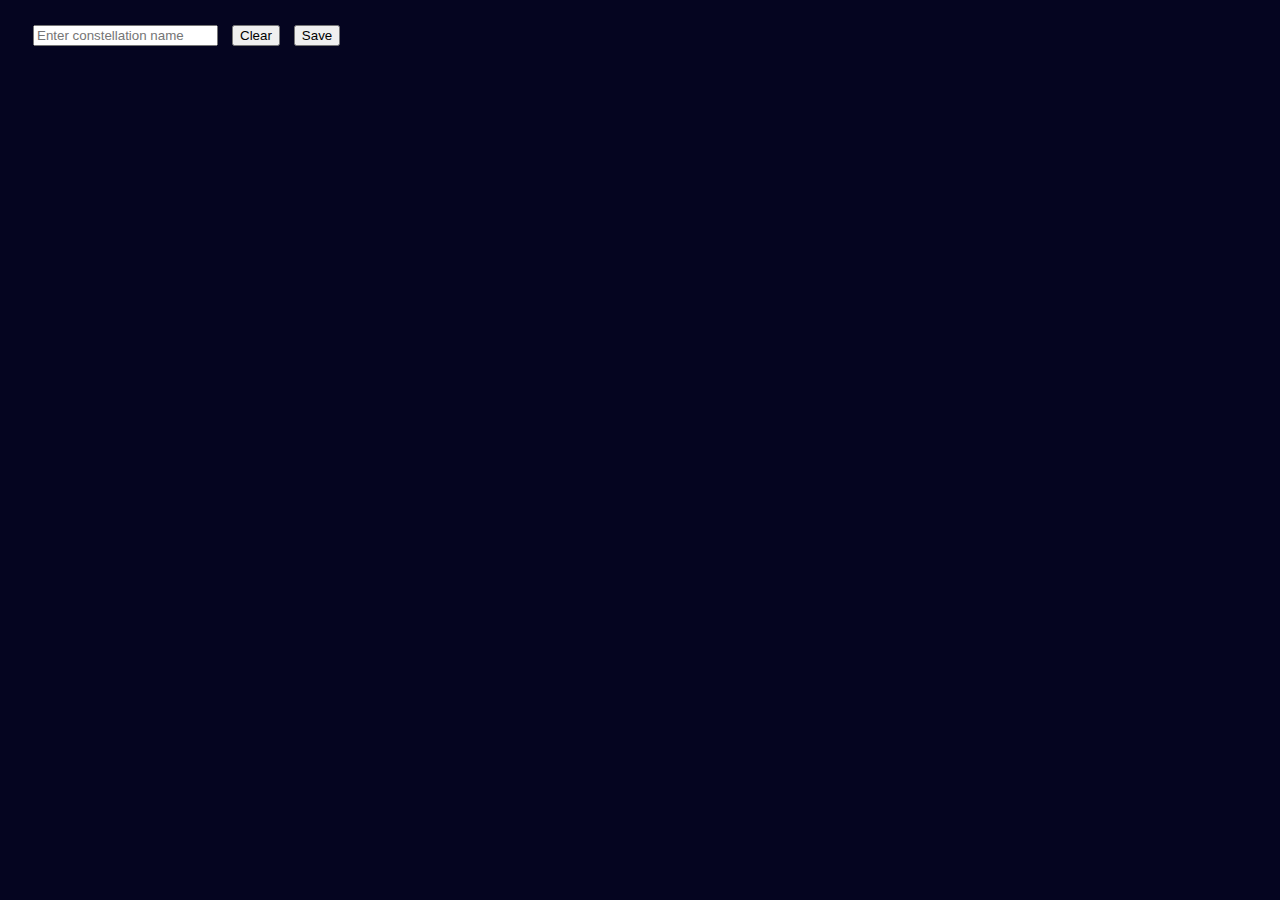
<file: planet3.html>
<!DOCTYPE html>
<html lang="en">
<head>
    <meta charset="UTF-8">
    <meta name="viewport" content="width=device-width, initial-scale=1.0">
    <title>Kepler-186f Star and Planet Map</title>
    <link rel='shortcut icon' href='images/star.ico'>
    <style>
        body {
            background-color: rgb(5, 5, 32);
            color: white;
            overflow: hidden;
        }
        #canvas {
            position: absolute;
            top: 0;
            left: 0;
            cursor: crosshair;
        }
        #controls {
            position: relative;
            z-index: 1;
            margin: 20px;
        }
        button {
            margin: 5px;
        }
        #constellation-name {
            margin: 5px;
        }
        .tooltip {
            position: absolute;
            background: rgba(0, 0, 0, 0.7);
            color: white;
            padding: 5px;
            border-radius: 3px;
            display: none;
            pointer-events: none;
        }
    </style>
</head>
<body>
    <main>
        <canvas id="canvas"></canvas>
        <div id="controls">
            <input type="text" id="constellation-name" placeholder="Enter constellation name" />
            <button id="clear">Clear</button>
            <button id="save">Save</button>
        </div>
        <div class="tooltip" id="tooltip"></div>
    </main>

    <script>
        const canvas = document.getElementById('canvas');
        const ctx = canvas.getContext('2d');
        const tooltip = document.getElementById('tooltip');
        let stars = [];
        let planets = [];
        let drawnLines = [];
        let selectedStars = [];
        const backgroundImage = new Image();
        backgroundImage.crossOrigin = "Anonymous";
        backgroundImage.src = 'https://images.unsplash.com/photo-1500767308472-968686793001?q=80&w=2071&auto=format&fit=crop&ixlib=rb-4.0.3&ixid=M3wxMjA3fDB8MHxwaG90by1wYWdlfHx8fGVufDB8fHx8fA%3D%3D';

        // Authentic star names for 100 stars
        const starNames = [
            "Sirius", "Canopus", "Rigil Kentaurus", "Arcturus", "Vega", 
            "Capella", "Rigel", "Procyon", "Achernar", "Betelgeuse", 
            "Hadar", "Altair", "Acrux", "Aldebaran", "Antares", 
            "Spica", "Pollux", "Fomalhaut", "Deneb", "Mimosa", 
            "Regulus", "Adhara", "Castor", "Shaula", "Bellatrix", 
            "Elnath", "Miaplacidus", "Alnilam", "Gamma Velorum", "Alnair", 
            "Alnitak", "Dubhe", "Mirfak", "Wezen", "Sargas", 
            "Kaus Australis", "Avior", "Alkaid", "Menkent", "Atria", 
            "Alhena", "Peacock", "Alphard", "Hamal", "Diphda", 
            "Alcyone", "Zubenelgenubi", "Algol", "Markab", "Rasalhague", 
            "Tiaki", "Mirzam", "Nunki", "Gienah", "Ankaa", 
            "Suhail", "Phact", "Sabik", "Denebola", "Mintaka", 
            "Alpherg", "Alrescha", "Sadr", "Muphrid", "Saiph", 
            "Alpheratz", "Schedar", "Kochab", "Aldhibah", "Caph",
            "Sadalbari", "Almageddon", "Phecda", "Alioth", "Kastor", 
            "Thuban", "Dabih", "Herculis", "Altair", "Sirius B", 
            "Gliese 581", "Alpha Centauri A", "Alpha Centauri B", "Tau Ceti", "Proxima Centauri",
            "Aldebaran B", "Betelgeuse A", "Kappa Andromedae", "Iota Draconis", "Zeta Ophiuchi", 
            "Theta Serpentis", "Xi Bootis", "Sigma Octantis", "Delta Velorum", "Mu Herculis",
            "Theta Scorpii", "Delta Aquilae", "Gamma Draconis", "Rho Cassiopeiae", "Eta Lyrae", 
            "Beta Capricorni", "Beta Carinae", "Epsilon Scorpii", "Gamma Canum Venaticorum", "Theta Orionis", 
            "Rho Arietis", "Delta Herculis", "Kappa Pavonis", "Mu Canis Majoris", "Epsilon Pegasi"
        ];

        // Updated starData array for 100 stars with random sizes
        const starData = [];
        for (let i = 0; i < 100; i++) {
            const ra = Math.random() * 2 * Math.PI - Math.PI;  // Random RA
            const dec = Math.random() * Math.PI - Math.PI / 2; // Random Dec
            const brightness = Math.random(); // Random brightness between 0 and 1
            const radius = Math.random() * 5 + 1; // Random radius between 1 and 6
            const name = starNames[i % starNames.length]; // Assign authentic star name
            starData.push({ ra, dec, brightness, radius, name });
        }

        // Kepler-186 planetary system data (visible planets from Kepler-186f)
        const planetData = [
            { ra: 0.5, dec: 0.3, brightness: 1.5, name: 'Kepler-186b' },
            { ra: -0.8, dec: 0.1, brightness: 1.3, name: 'Kepler-186c' },
            { ra: 1.2, dec: -0.4, brightness: 1.4, name: 'Kepler-186d' },
            { ra: 0.9, dec: -0.1, brightness: 1.2, name: 'Kepler-186e' }
        ];

        function convertToCanvasCoordinates(ra, dec) {
            const x = (ra + Math.PI) / (2 * Math.PI) * canvas.width;
            const y = (Math.PI / 2 - dec) / Math.PI * canvas.height;
            return { x, y };
        }

        function createStarsAndPlanets() {
            starData.forEach(star => {
                const { ra, dec, brightness, radius } = star;
                const { x, y } = convertToCanvasCoordinates(ra, dec);
                stars.push({ x, y, brightness, radius, name: star.name });
            });

            planetData.forEach(planet => {
                const { ra, dec, brightness, name } = planet;
                const { x, y } = convertToCanvasCoordinates(ra, dec);
                planets.push({ x, y, brightness, name });
            });
        }

        // Draw star as a simple circle with a luminance effect
        function drawStar(x, y, radius, brightness) {
            ctx.beginPath();
            ctx.arc(x, y, radius, 0, Math.PI * 2);
            ctx.fillStyle = `rgba(255, 255, 255, ${brightness})`; // Brightness effect
            ctx.fill();
            ctx.closePath();
        }

        function drawStars() {
            stars.forEach(star => {
                drawStar(star.x, star.y, star.radius, star.brightness);
            });
        }

        // Draw planet as a larger circle with a label
        function drawPlanet(x, y, name) {
            const radius = 10; // Increased radius for planets
            ctx.beginPath();
            ctx.arc(x, y, radius, 0, Math.PI * 2);
            ctx.fillStyle = 'yellow';
            ctx.fill();
            ctx.closePath();

            // Draw planet name next to the planet
            ctx.fillStyle = 'white';
            ctx.font = '12px Arial';
            ctx.fillText(name, x + radius + 5, y + 5); // Offset to avoid overlap
        }

        function drawPlanets() {
            planets.forEach(planet => {
                drawPlanet(planet.x, planet.y, planet.name);
            });
        }

        // Draw lines between stars
        function drawLines() {
            ctx.beginPath();
            drawnLines.forEach(line => {
                ctx.moveTo(line.start.x, line.start.y);
                ctx.lineTo(line.end.x, line.end.y);
            });
            ctx.strokeStyle = 'rgba(255, 255, 255, 0.5)';
            ctx.lineWidth = 1.5;
            ctx.stroke();
            ctx.closePath();
        }

        function drawTooltip(x, y, name) {
            tooltip.style.left = `${x + 10}px`;
            tooltip.style.top = `${y + 10}px`;
            tooltip.innerText = name;
            tooltip.style.display = 'block';
        }

        function clearTooltip() {
            tooltip.style.display = 'none';
        }

        // Handle mouse click events
        canvas.addEventListener('click', function(event) {
            const rect = canvas.getBoundingClientRect();
            const mouseX = event.clientX - rect.left;
            const mouseY = event.clientY - rect.top;

            // Check for star clicks
            const clickedStar = stars.find(star => {
                const dist = Math.sqrt((mouseX - star.x) ** 2 + (mouseY - star.y) ** 2);
                return dist < star.radius;
            });

            if (clickedStar) {
                if (selectedStars.length < 2) {
                    selectedStars.push(clickedStar);
                    drawTooltip(mouseX, mouseY, clickedStar.name);

                    if (selectedStars.length === 2) {
                        // Draw a line between the two selected stars
                        drawnLines.push({ start: selectedStars[0], end: selectedStars[1] });
                        selectedStars = []; // Reset selection
                    }
                }
            } else {
                clearTooltip();
                selectedStars = []; // Clear selection if clicked outside a star
            }

            redrawCanvas();
        });

        function redrawCanvas() {
            ctx.clearRect(0, 0, canvas.width, canvas.height);
            ctx.drawImage(backgroundImage, 0, 0, canvas.width, canvas.height);
            drawStars();
            drawPlanets();
            drawLines();
        }

        document.getElementById('clear').addEventListener('click', function() {
            drawnLines = []; // Clear all lines
            redrawCanvas();
        });

        document.getElementById('save').addEventListener('click', function() {
            const link = document.createElement('a');
            link.download = 'constellation.png';
            link.href = canvas.toDataURL();
            link.click();
        });

        // Resize canvas to fill window
        window.addEventListener('resize', function() {
            canvas.width = window.innerWidth;
            canvas.height = window.innerHeight;
            redrawCanvas();
        });

        // Initial canvas setup
        canvas.width = window.innerWidth;
        canvas.height = window.innerHeight;
        backgroundImage.onload = () => {
            createStarsAndPlanets();
            redrawCanvas();
        };

    </script>
</body>
</html>
</file>
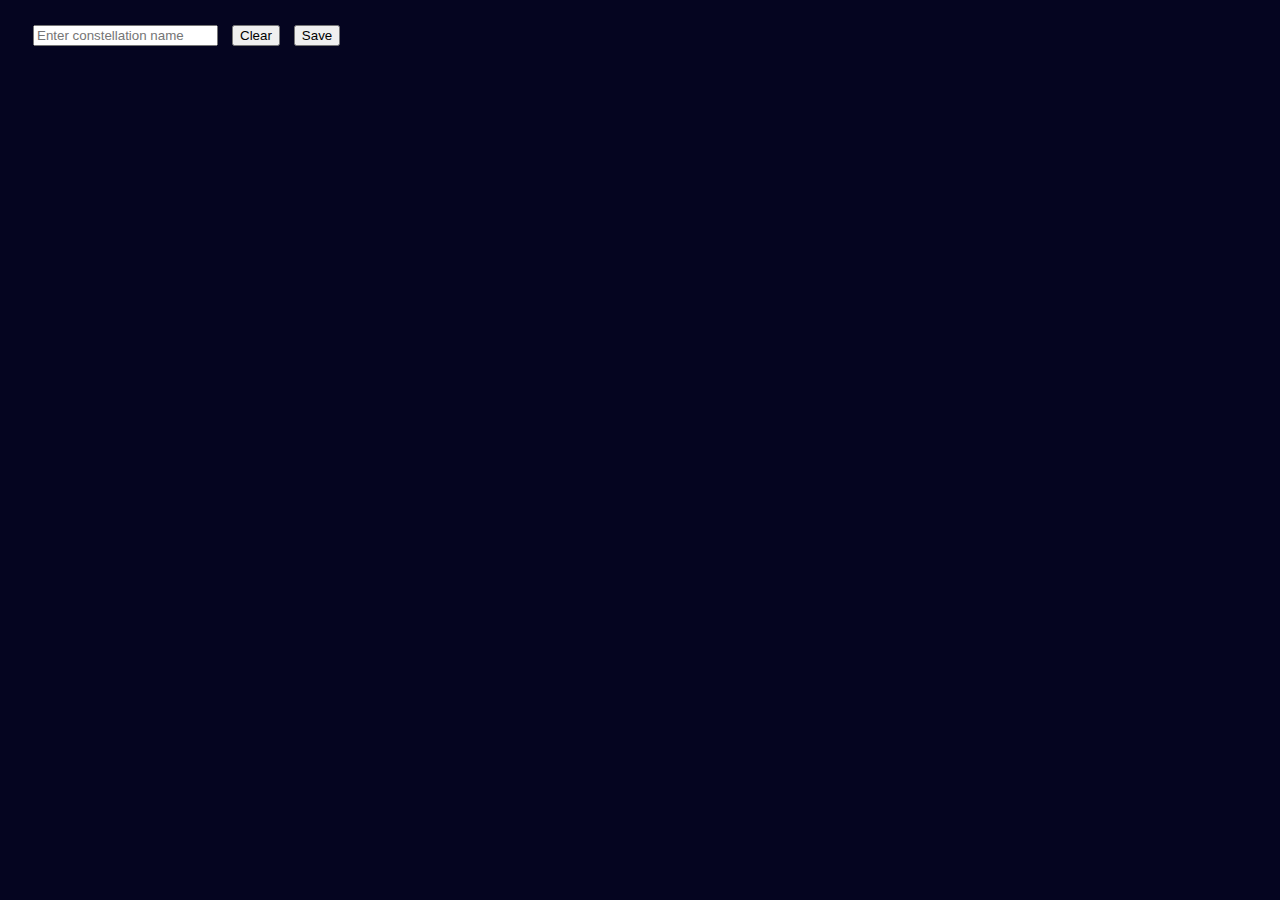
<file: planet4.html>
<!DOCTYPE html>
<html lang="en">
<head>
    <meta charset="UTF-8">
    <meta name="viewport" content="width=device-width, initial-scale=1.0">
    <title>Kepler-186f Star and Planet Map</title>
    <link rel='shortcut icon' href='images/star.ico'>
    <style>
        body {
            background-color: rgb(5, 5, 32);
            color: white;
            overflow: hidden;
        }
        #canvas {
            position: absolute;
            top: 0;
            left: 0;
            cursor: crosshair;
        }
        #controls {
            position: relative;
            z-index: 1;
            margin: 20px;
        }
        button {
            margin: 5px;
        }
        #constellation-name {
            margin: 5px;
        }
        .tooltip {
            position: absolute;
            background: rgba(0, 0, 0, 0.7);
            color: white;
            padding: 5px;
            border-radius: 3px;
            display: none;
            pointer-events: none;
        }
    </style>
</head>
<body>
    <main>
        <canvas id="canvas"></canvas>
        <div id="controls">
            <input type="text" id="constellation-name" placeholder="Enter constellation name" />
            <button id="clear">Clear</button>
            <button id="save">Save</button>
        </div>
        <div class="tooltip" id="tooltip"></div>
    </main>

    <script>
        const canvas = document.getElementById('canvas');
        const ctx = canvas.getContext('2d');
        const tooltip = document.getElementById('tooltip');
        let stars = [];
        let planets = [];
        let drawnLines = [];
        let selectedStars = [];
        const backgroundImage = new Image();
        backgroundImage.crossOrigin = "Anonymous";
        backgroundImage.src = 'https://images.unsplash.com/photo-1715323866556-7b25fcc6ee50?q=80&w=2070&auto=format&fit=crop&ixlib=rb-4.0.3&ixid=M3wxMjA3fDB8MHxwaG90by1wYWdlfHx8fGVufDB8fHx8fA%3D%3D';

        // Authentic star names for 100 stars
        const starNames = [
            "Sirius", "Canopus", "Rigil Kentaurus", "Arcturus", "Vega", 
            "Capella", "Rigel", "Procyon", "Achernar", "Betelgeuse", 
            "Hadar", "Altair", "Acrux", "Aldebaran", "Antares", 
            "Spica", "Pollux", "Fomalhaut", "Deneb", "Mimosa", 
            "Regulus", "Adhara", "Castor", "Shaula", "Bellatrix", 
            "Elnath", "Miaplacidus", "Alnilam", "Gamma Velorum", "Alnair", 
            "Alnitak", "Dubhe", "Mirfak", "Wezen", "Sargas", 
            "Kaus Australis", "Avior", "Alkaid", "Menkent", "Atria", 
            "Alhena", "Peacock", "Alphard", "Hamal", "Diphda", 
            "Alcyone", "Zubenelgenubi", "Algol", "Markab", "Rasalhague", 
            "Tiaki", "Mirzam", "Nunki", "Gienah", "Ankaa", 
            "Suhail", "Phact", "Sabik", "Denebola", "Mintaka", 
            "Alpherg", "Alrescha", "Sadr", "Muphrid", "Saiph", 
            "Alpheratz", "Schedar", "Kochab", "Aldhibah", "Caph",
            "Sadalbari", "Almageddon", "Phecda", "Alioth", "Kastor", 
            "Thuban", "Dabih", "Herculis", "Altair", "Sirius B", 
            "Gliese 581", "Alpha Centauri A", "Alpha Centauri B", "Tau Ceti", "Proxima Centauri",
            "Aldebaran B", "Betelgeuse A", "Kappa Andromedae", "Iota Draconis", "Zeta Ophiuchi", 
            "Theta Serpentis", "Xi Bootis", "Sigma Octantis", "Delta Velorum", "Mu Herculis",
            "Theta Scorpii", "Delta Aquilae", "Gamma Draconis", "Rho Cassiopeiae", "Eta Lyrae", 
            "Beta Capricorni", "Beta Carinae", "Epsilon Scorpii", "Gamma Canum Venaticorum", "Theta Orionis", 
            "Rho Arietis", "Delta Herculis", "Kappa Pavonis", "Mu Canis Majoris", "Epsilon Pegasi"
        ];

        // Updated starData array for 100 stars with random sizes
        const starData = [];
        for (let i = 0; i < 100; i++) {
            const ra = Math.random() * 2 * Math.PI - Math.PI;  // Random RA
            const dec = Math.random() * Math.PI - Math.PI / 2; // Random Dec
            const brightness = Math.random(); // Random brightness between 0 and 1
            const radius = Math.random() * 5 + 1; // Random radius between 1 and 6
            const name = starNames[i % starNames.length]; // Assign authentic star name
            starData.push({ ra, dec, brightness, radius, name });
        }

        // Kepler-186 planetary system data (visible planets from Kepler-186f)
        const planetData = [
            { ra: 0.5, dec: 0.3, brightness: 1.5, name: 'Kepler-186b' },
            { ra: -0.8, dec: 0.1, brightness: 1.3, name: 'Kepler-186c' },
            { ra: 1.2, dec: -0.4, brightness: 1.4, name: 'Kepler-186d' },
            { ra: 0.9, dec: -0.1, brightness: 1.2, name: 'Kepler-186e' }
        ];

        function convertToCanvasCoordinates(ra, dec) {
            const x = (ra + Math.PI) / (2 * Math.PI) * canvas.width;
            const y = (Math.PI / 2 - dec) / Math.PI * canvas.height;
            return { x, y };
        }

        function createStarsAndPlanets() {
            starData.forEach(star => {
                const { ra, dec, brightness, radius } = star;
                const { x, y } = convertToCanvasCoordinates(ra, dec);
                stars.push({ x, y, brightness, radius, name: star.name });
            });

            planetData.forEach(planet => {
                const { ra, dec, brightness, name } = planet;
                const { x, y } = convertToCanvasCoordinates(ra, dec);
                planets.push({ x, y, brightness, name });
            });
        }

        // Draw star as a simple circle with a luminance effect
        function drawStar(x, y, radius, brightness) {
            ctx.beginPath();
            ctx.arc(x, y, radius, 0, Math.PI * 2);
            ctx.fillStyle = `rgba(255, 255, 255, ${brightness})`; // Brightness effect
            ctx.fill();
            ctx.closePath();
        }

        function drawStars() {
            stars.forEach(star => {
                drawStar(star.x, star.y, star.radius, star.brightness);
            });
        }

        // Draw planet as a larger circle with a label
        function drawPlanet(x, y, name) {
            const radius = 10; // Increased radius for planets
            ctx.beginPath();
            ctx.arc(x, y, radius, 0, Math.PI * 2);
            ctx.fillStyle = 'yellow';
            ctx.fill();
            ctx.closePath();

            // Draw planet name next to the planet
            ctx.fillStyle = 'white';
            ctx.font = '12px Arial';
            ctx.fillText(name, x + radius + 5, y + 5); // Offset to avoid overlap
        }

        function drawPlanets() {
            planets.forEach(planet => {
                drawPlanet(planet.x, planet.y, planet.name);
            });
        }

        // Draw lines between stars
        function drawLines() {
            ctx.beginPath();
            drawnLines.forEach(line => {
                ctx.moveTo(line.start.x, line.start.y);
                ctx.lineTo(line.end.x, line.end.y);
            });
            ctx.strokeStyle = 'rgba(255, 255, 255, 0.5)';
            ctx.lineWidth = 1.5;
            ctx.stroke();
            ctx.closePath();
        }

        function drawTooltip(x, y, name) {
            tooltip.style.left = `${x + 10}px`;
            tooltip.style.top = `${y + 10}px`;
            tooltip.innerText = name;
            tooltip.style.display = 'block';
        }

        function clearTooltip() {
            tooltip.style.display = 'none';
        }

        // Handle mouse click events
        canvas.addEventListener('click', function(event) {
            const rect = canvas.getBoundingClientRect();
            const mouseX = event.clientX - rect.left;
            const mouseY = event.clientY - rect.top;

            // Check for star clicks
            const clickedStar = stars.find(star => {
                const dist = Math.sqrt((mouseX - star.x) ** 2 + (mouseY - star.y) ** 2);
                return dist < star.radius;
            });

            if (clickedStar) {
                if (selectedStars.length < 2) {
                    selectedStars.push(clickedStar);
                    drawTooltip(mouseX, mouseY, clickedStar.name);

                    if (selectedStars.length === 2) {
                        // Draw a line between the two selected stars
                        drawnLines.push({ start: selectedStars[0], end: selectedStars[1] });
                        selectedStars = []; // Reset selection
                    }
                }
            } else {
                clearTooltip();
                selectedStars = []; // Clear selection if clicked outside a star
            }

            redrawCanvas();
        });

        function redrawCanvas() {
            ctx.clearRect(0, 0, canvas.width, canvas.height);
            ctx.drawImage(backgroundImage, 0, 0, canvas.width, canvas.height);
            drawStars();
            drawPlanets();
            drawLines();
        }

        document.getElementById('clear').addEventListener('click', function() {
            drawnLines = []; // Clear all lines
            redrawCanvas();
        });

        document.getElementById('save').addEventListener('click', function() {
            const link = document.createElement('a');
            link.download = 'constellation.png';
            link.href = canvas.toDataURL();
            link.click();
        });

        // Resize canvas to fill window
        window.addEventListener('resize', function() {
            canvas.width = window.innerWidth;
            canvas.height = window.innerHeight;
            redrawCanvas();
        });

        // Initial canvas setup
        canvas.width = window.innerWidth;
        canvas.height = window.innerHeight;
        backgroundImage.onload = () => {
            createStarsAndPlanets();
            redrawCanvas();
        };

    </script>
</body>
</html>
</file>
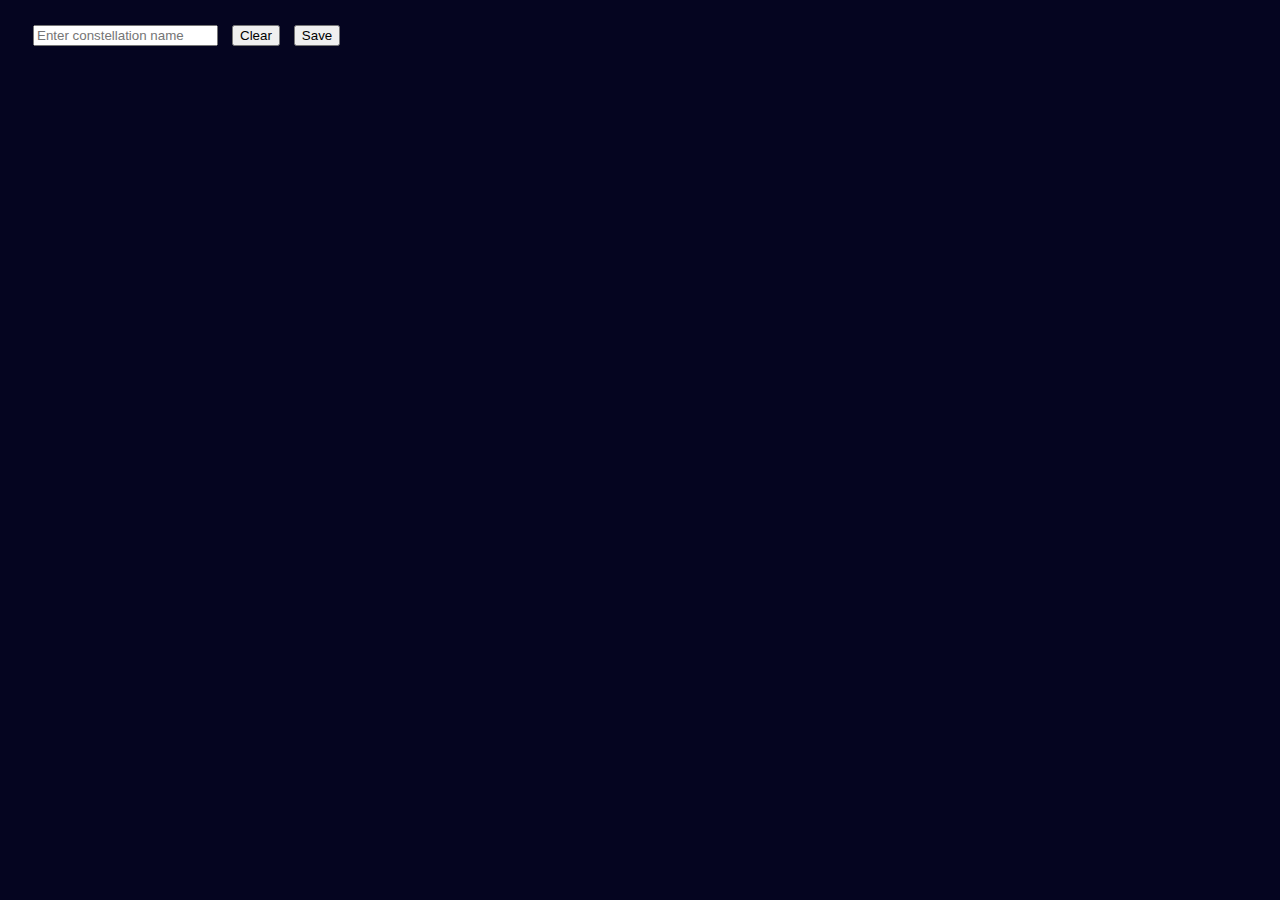
<file: planet5.html>
<!DOCTYPE html>
<html lang="en">
<head>
    <meta charset="UTF-8">
    <meta name="viewport" content="width=device-width, initial-scale=1.0">
    <title>Kepler-186f Star and Planet Map</title>
    <link rel='shortcut icon' href='images/star.ico'>
    <style>
        body {
            background-color: rgb(5, 5, 32);
            color: white;
            overflow: hidden;
        }
        #canvas {
            position: absolute;
            top: 0;
            left: 0;
            cursor: crosshair;
        }
        #controls {
            position: relative;
            z-index: 1;
            margin: 20px;
        }
        button {
            margin: 5px;
        }
        #constellation-name {
            margin: 5px;
        }
        .tooltip {
            position: absolute;
            background: rgba(0, 0, 0, 0.7);
            color: white;
            padding: 5px;
            border-radius: 3px;
            display: none;
            pointer-events: none;
        }
    </style>
</head>
<body>
    <main>
        <canvas id="canvas"></canvas>
        <div id="controls">
            <input type="text" id="constellation-name" placeholder="Enter constellation name" />
            <button id="clear">Clear</button>
            <button id="save">Save</button>
        </div>
        <div class="tooltip" id="tooltip"></div>
    </main>

    <script>
        const canvas = document.getElementById('canvas');
        const ctx = canvas.getContext('2d');
        const tooltip = document.getElementById('tooltip');
        let stars = [];
        let planets = [];
        let drawnLines = [];
        let selectedStars = [];
        const backgroundImage = new Image();
        backgroundImage.crossOrigin = "Anonymous";
        backgroundImage.src = 'https://images.unsplash.com/photo-1547094477-b29f015ce70d?q=80&w=2070&auto=format&fit=crop&ixlib=rb-4.0.3&ixid=M3wxMjA3fDB8MHxwaG90by1wYWdlfHx8fGVufDB8fHx8fA%3D%3D';

        // Authentic star names for 100 stars
        const starNames = [
            "Sirius", "Canopus", "Rigil Kentaurus", "Arcturus", "Vega", 
            "Capella", "Rigel", "Procyon", "Achernar", "Betelgeuse", 
            "Hadar", "Altair", "Acrux", "Aldebaran", "Antares", 
            "Spica", "Pollux", "Fomalhaut", "Deneb", "Mimosa", 
            "Regulus", "Adhara", "Castor", "Shaula", "Bellatrix", 
            "Elnath", "Miaplacidus", "Alnilam", "Gamma Velorum", "Alnair", 
            "Alnitak", "Dubhe", "Mirfak", "Wezen", "Sargas", 
            "Kaus Australis", "Avior", "Alkaid", "Menkent", "Atria", 
            "Alhena", "Peacock", "Alphard", "Hamal", "Diphda", 
            "Alcyone", "Zubenelgenubi", "Algol", "Markab", "Rasalhague", 
            "Tiaki", "Mirzam", "Nunki", "Gienah", "Ankaa", 
            "Suhail", "Phact", "Sabik", "Denebola", "Mintaka", 
            "Alpherg", "Alrescha", "Sadr", "Muphrid", "Saiph", 
            "Alpheratz", "Schedar", "Kochab", "Aldhibah", "Caph",
            "Sadalbari", "Almageddon", "Phecda", "Alioth", "Kastor", 
            "Thuban", "Dabih", "Herculis", "Altair", "Sirius B", 
            "Gliese 581", "Alpha Centauri A", "Alpha Centauri B", "Tau Ceti", "Proxima Centauri",
            "Aldebaran B", "Betelgeuse A", "Kappa Andromedae", "Iota Draconis", "Zeta Ophiuchi", 
            "Theta Serpentis", "Xi Bootis", "Sigma Octantis", "Delta Velorum", "Mu Herculis",
            "Theta Scorpii", "Delta Aquilae", "Gamma Draconis", "Rho Cassiopeiae", "Eta Lyrae", 
            "Beta Capricorni", "Beta Carinae", "Epsilon Scorpii", "Gamma Canum Venaticorum", "Theta Orionis", 
            "Rho Arietis", "Delta Herculis", "Kappa Pavonis", "Mu Canis Majoris", "Epsilon Pegasi"
        ];

        // Updated starData array for 100 stars with random sizes
        const starData = [];
        for (let i = 0; i < 100; i++) {
            const ra = Math.random() * 2 * Math.PI - Math.PI;  // Random RA
            const dec = Math.random() * Math.PI - Math.PI / 2; // Random Dec
            const brightness = Math.random(); // Random brightness between 0 and 1
            const radius = Math.random() * 5 + 1; // Random radius between 1 and 6
            const name = starNames[i % starNames.length]; // Assign authentic star name
            starData.push({ ra, dec, brightness, radius, name });
        }

        // Kepler-186 planetary system data (visible planets from Kepler-186f)
        const planetData = [
            { ra: 0.5, dec: 0.3, brightness: 1.5, name: 'Kepler-186b' },
            { ra: -0.8, dec: 0.1, brightness: 1.3, name: 'Kepler-186c' },
            { ra: 1.2, dec: -0.4, brightness: 1.4, name: 'Kepler-186d' },
            { ra: 0.9, dec: -0.1, brightness: 1.2, name: 'Kepler-186e' }
        ];

        function convertToCanvasCoordinates(ra, dec) {
            const x = (ra + Math.PI) / (2 * Math.PI) * canvas.width;
            const y = (Math.PI / 2 - dec) / Math.PI * canvas.height;
            return { x, y };
        }

        function createStarsAndPlanets() {
            starData.forEach(star => {
                const { ra, dec, brightness, radius } = star;
                const { x, y } = convertToCanvasCoordinates(ra, dec);
                stars.push({ x, y, brightness, radius, name: star.name });
            });

            planetData.forEach(planet => {
                const { ra, dec, brightness, name } = planet;
                const { x, y } = convertToCanvasCoordinates(ra, dec);
                planets.push({ x, y, brightness, name });
            });
        }

        // Draw star as a simple circle with a luminance effect
        function drawStar(x, y, radius, brightness) {
            ctx.beginPath();
            ctx.arc(x, y, radius, 0, Math.PI * 2);
            ctx.fillStyle = `rgba(255, 255, 255, ${brightness})`; // Brightness effect
            ctx.fill();
            ctx.closePath();
        }

        function drawStars() {
            stars.forEach(star => {
                drawStar(star.x, star.y, star.radius, star.brightness);
            });
        }

        // Draw planet as a larger circle with a label
        function drawPlanet(x, y, name) {
            const radius = 10; // Increased radius for planets
            ctx.beginPath();
            ctx.arc(x, y, radius, 0, Math.PI * 2);
            ctx.fillStyle = 'yellow';
            ctx.fill();
            ctx.closePath();

            // Draw planet name next to the planet
            ctx.fillStyle = 'white';
            ctx.font = '12px Arial';
            ctx.fillText(name, x + radius + 5, y + 5); // Offset to avoid overlap
        }

        function drawPlanets() {
            planets.forEach(planet => {
                drawPlanet(planet.x, planet.y, planet.name);
            });
        }

        // Draw lines between stars
        function drawLines() {
            ctx.beginPath();
            drawnLines.forEach(line => {
                ctx.moveTo(line.start.x, line.start.y);
                ctx.lineTo(line.end.x, line.end.y);
            });
            ctx.strokeStyle = 'rgba(255, 255, 255, 0.5)';
            ctx.lineWidth = 1.5;
            ctx.stroke();
            ctx.closePath();
        }

        function drawTooltip(x, y, name) {
            tooltip.style.left = `${x + 10}px`;
            tooltip.style.top = `${y + 10}px`;
            tooltip.innerText = name;
            tooltip.style.display = 'block';
        }

        function clearTooltip() {
            tooltip.style.display = 'none';
        }

        // Handle mouse click events
        canvas.addEventListener('click', function(event) {
            const rect = canvas.getBoundingClientRect();
            const mouseX = event.clientX - rect.left;
            const mouseY = event.clientY - rect.top;

            // Check for star clicks
            const clickedStar = stars.find(star => {
                const dist = Math.sqrt((mouseX - star.x) ** 2 + (mouseY - star.y) ** 2);
                return dist < star.radius;
            });

            if (clickedStar) {
                if (selectedStars.length < 2) {
                    selectedStars.push(clickedStar);
                    drawTooltip(mouseX, mouseY, clickedStar.name);

                    if (selectedStars.length === 2) {
                        // Draw a line between the two selected stars
                        drawnLines.push({ start: selectedStars[0], end: selectedStars[1] });
                        selectedStars = []; // Reset selection
                    }
                }
            } else {
                clearTooltip();
                selectedStars = []; // Clear selection if clicked outside a star
            }

            redrawCanvas();
        });

        function redrawCanvas() {
            ctx.clearRect(0, 0, canvas.width, canvas.height);
            ctx.drawImage(backgroundImage, 0, 0, canvas.width, canvas.height);
            drawStars();
            drawPlanets();
            drawLines();
        }

        document.getElementById('clear').addEventListener('click', function() {
            drawnLines = []; // Clear all lines
            redrawCanvas();
        });

        document.getElementById('save').addEventListener('click', function() {
            const link = document.createElement('a');
            link.download = 'constellation.png';
            link.href = canvas.toDataURL();
            link.click();
        });

        // Resize canvas to fill window
        window.addEventListener('resize', function() {
            canvas.width = window.innerWidth;
            canvas.height = window.innerHeight;
            redrawCanvas();
        });

        // Initial canvas setup
        canvas.width = window.innerWidth;
        canvas.height = window.innerHeight;
        backgroundImage.onload = () => {
            createStarsAndPlanets();
            redrawCanvas();
        };

    </script>
</body>
</html>
</file>
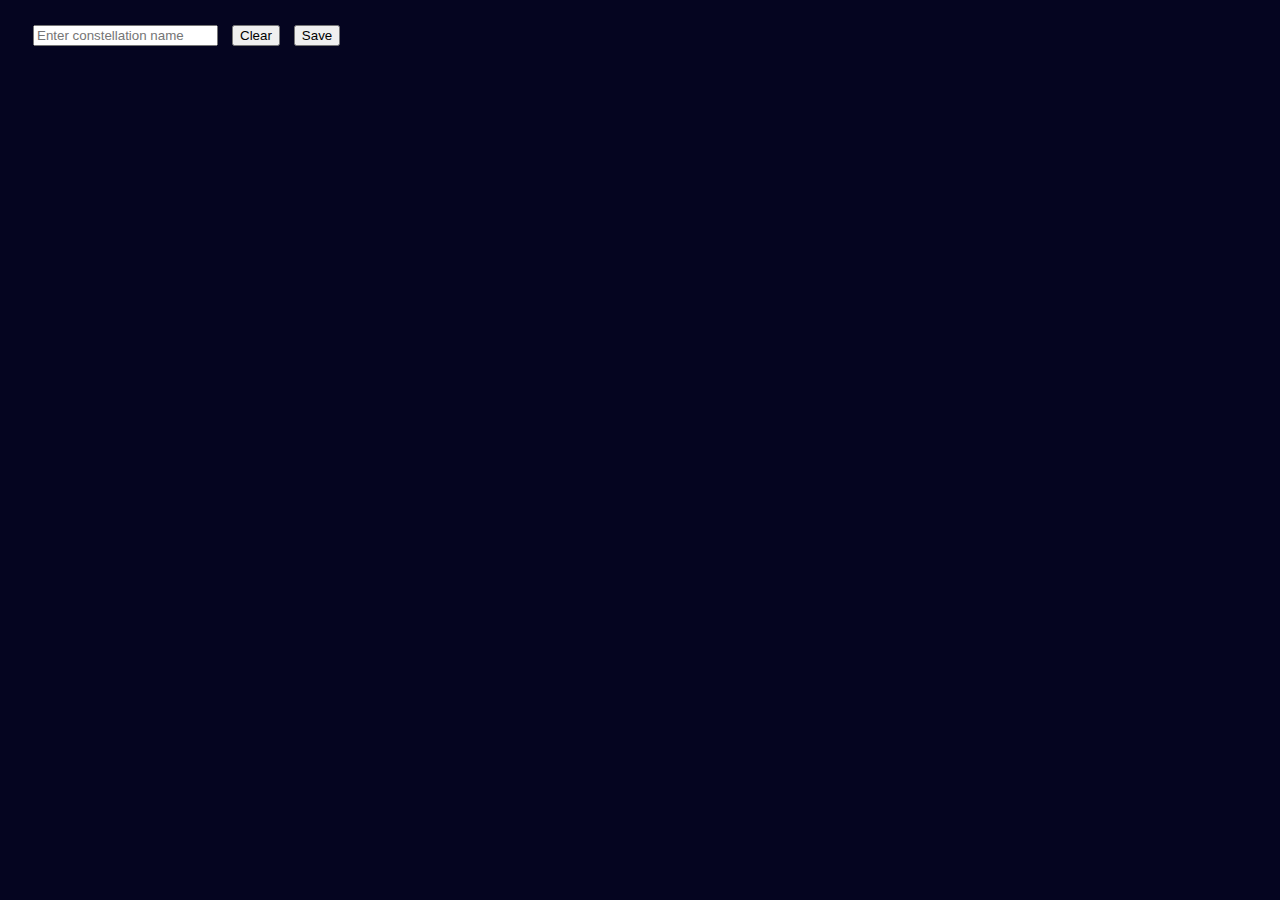
<file: planet6.html>
<!DOCTYPE html>
<html lang="en">
<head>
    <meta charset="UTF-8">
    <meta name="viewport" content="width=device-width, initial-scale=1.0">
    <title>Kepler-186f Star and Planet Map</title>
    <link rel='shortcut icon' href='images/star.ico'>
    <style>
        body {
            background-color: rgb(5, 5, 32);
            color: white;
            overflow: hidden;
        }
        #canvas {
            position: absolute;
            top: 0;
            left: 0;
            cursor: crosshair;
        }
        #controls {
            position: relative;
            z-index: 1;
            margin: 20px;
        }
        button {
            margin: 5px;
        }
        #constellation-name {
            margin: 5px;
        }
        .tooltip {
            position: absolute;
            background: rgba(0, 0, 0, 0.7);
            color: white;
            padding: 5px;
            border-radius: 3px;
            display: none;
            pointer-events: none;
        }
    </style>
</head>
<body>
    <main>
        <canvas id="canvas"></canvas>
        <div id="controls">
            <input type="text" id="constellation-name" placeholder="Enter constellation name" />
            <button id="clear">Clear</button>
            <button id="save">Save</button>
        </div>
        <div class="tooltip" id="tooltip"></div>
    </main>

    <script>
        const canvas = document.getElementById('canvas');
        const ctx = canvas.getContext('2d');
        const tooltip = document.getElementById('tooltip');
        let stars = [];
        let planets = [];
        let drawnLines = [];
        let selectedStars = [];
        const backgroundImage = new Image();
        backgroundImage.crossOrigin = "Anonymous";
        backgroundImage.src = 'https://images.unsplash.com/photo-1714279239071-bddde20e797b?q=80&w=1887&auto=format&fit=crop&ixlib=rb-4.0.3&ixid=M3wxMjA3fDB8MHxwaG90by1wYWdlfHx8fGVufDB8fHx8fA%3D%3D';

        // Authentic star names for 100 stars
        const starNames = [
            "Sirius", "Canopus", "Rigil Kentaurus", "Arcturus", "Vega", 
            "Capella", "Rigel", "Procyon", "Achernar", "Betelgeuse", 
            "Hadar", "Altair", "Acrux", "Aldebaran", "Antares", 
            "Spica", "Pollux", "Fomalhaut", "Deneb", "Mimosa", 
            "Regulus", "Adhara", "Castor", "Shaula", "Bellatrix", 
            "Elnath", "Miaplacidus", "Alnilam", "Gamma Velorum", "Alnair", 
            "Alnitak", "Dubhe", "Mirfak", "Wezen", "Sargas", 
            "Kaus Australis", "Avior", "Alkaid", "Menkent", "Atria", 
            "Alhena", "Peacock", "Alphard", "Hamal", "Diphda", 
            "Alcyone", "Zubenelgenubi", "Algol", "Markab", "Rasalhague", 
            "Tiaki", "Mirzam", "Nunki", "Gienah", "Ankaa", 
            "Suhail", "Phact", "Sabik", "Denebola", "Mintaka", 
            "Alpherg", "Alrescha", "Sadr", "Muphrid", "Saiph", 
            "Alpheratz", "Schedar", "Kochab", "Aldhibah", "Caph",
            "Sadalbari", "Almageddon", "Phecda", "Alioth", "Kastor", 
            "Thuban", "Dabih", "Herculis", "Altair", "Sirius B", 
            "Gliese 581", "Alpha Centauri A", "Alpha Centauri B", "Tau Ceti", "Proxima Centauri",
            "Aldebaran B", "Betelgeuse A", "Kappa Andromedae", "Iota Draconis", "Zeta Ophiuchi", 
            "Theta Serpentis", "Xi Bootis", "Sigma Octantis", "Delta Velorum", "Mu Herculis",
            "Theta Scorpii", "Delta Aquilae", "Gamma Draconis", "Rho Cassiopeiae", "Eta Lyrae", 
            "Beta Capricorni", "Beta Carinae", "Epsilon Scorpii", "Gamma Canum Venaticorum", "Theta Orionis", 
            "Rho Arietis", "Delta Herculis", "Kappa Pavonis", "Mu Canis Majoris", "Epsilon Pegasi"
        ];

        // Updated starData array for 100 stars with random sizes
        const starData = [];
        for (let i = 0; i < 100; i++) {
            const ra = Math.random() * 2 * Math.PI - Math.PI;  // Random RA
            const dec = Math.random() * Math.PI - Math.PI / 2; // Random Dec
            const brightness = Math.random(); // Random brightness between 0 and 1
            const radius = Math.random() * 5 + 1; // Random radius between 1 and 6
            const name = starNames[i % starNames.length]; // Assign authentic star name
            starData.push({ ra, dec, brightness, radius, name });
        }

        // Kepler-186 planetary system data (visible planets from Kepler-186f)
        const planetData = [
            { ra: 0.5, dec: 0.3, brightness: 1.5, name: 'Kepler-186b' },
            { ra: -0.8, dec: 0.1, brightness: 1.3, name: 'Kepler-186c' },
            { ra: 1.2, dec: -0.4, brightness: 1.4, name: 'Kepler-186d' },
            { ra: 0.9, dec: -0.1, brightness: 1.2, name: 'Kepler-186e' }
        ];

        function convertToCanvasCoordinates(ra, dec) {
            const x = (ra + Math.PI) / (2 * Math.PI) * canvas.width;
            const y = (Math.PI / 2 - dec) / Math.PI * canvas.height;
            return { x, y };
        }

        function createStarsAndPlanets() {
            starData.forEach(star => {
                const { ra, dec, brightness, radius } = star;
                const { x, y } = convertToCanvasCoordinates(ra, dec);
                stars.push({ x, y, brightness, radius, name: star.name });
            });

            planetData.forEach(planet => {
                const { ra, dec, brightness, name } = planet;
                const { x, y } = convertToCanvasCoordinates(ra, dec);
                planets.push({ x, y, brightness, name });
            });
        }

        // Draw star as a simple circle with a luminance effect
        function drawStar(x, y, radius, brightness) {
            ctx.beginPath();
            ctx.arc(x, y, radius, 0, Math.PI * 2);
            ctx.fillStyle = `rgba(255, 255, 255, ${brightness})`; // Brightness effect
            ctx.fill();
            ctx.closePath();
        }

        function drawStars() {
            stars.forEach(star => {
                drawStar(star.x, star.y, star.radius, star.brightness);
            });
        }

        // Draw planet as a larger circle with a label
        function drawPlanet(x, y, name) {
            const radius = 10; // Increased radius for planets
            ctx.beginPath();
            ctx.arc(x, y, radius, 0, Math.PI * 2);
            ctx.fillStyle = 'yellow';
            ctx.fill();
            ctx.closePath();

            // Draw planet name next to the planet
            ctx.fillStyle = 'white';
            ctx.font = '12px Arial';
            ctx.fillText(name, x + radius + 5, y + 5); // Offset to avoid overlap
        }

        function drawPlanets() {
            planets.forEach(planet => {
                drawPlanet(planet.x, planet.y, planet.name);
            });
        }

        // Draw lines between stars
        function drawLines() {
            ctx.beginPath();
            drawnLines.forEach(line => {
                ctx.moveTo(line.start.x, line.start.y);
                ctx.lineTo(line.end.x, line.end.y);
            });
            ctx.strokeStyle = 'rgba(255, 255, 255, 0.5)';
            ctx.lineWidth = 1.5;
            ctx.stroke();
            ctx.closePath();
        }

        function drawTooltip(x, y, name) {
            tooltip.style.left = `${x + 10}px`;
            tooltip.style.top = `${y + 10}px`;
            tooltip.innerText = name;
            tooltip.style.display = 'block';
        }

        function clearTooltip() {
            tooltip.style.display = 'none';
        }

        // Handle mouse click events
        canvas.addEventListener('click', function(event) {
            const rect = canvas.getBoundingClientRect();
            const mouseX = event.clientX - rect.left;
            const mouseY = event.clientY - rect.top;

            // Check for star clicks
            const clickedStar = stars.find(star => {
                const dist = Math.sqrt((mouseX - star.x) ** 2 + (mouseY - star.y) ** 2);
                return dist < star.radius;
            });

            if (clickedStar) {
                if (selectedStars.length < 2) {
                    selectedStars.push(clickedStar);
                    drawTooltip(mouseX, mouseY, clickedStar.name);

                    if (selectedStars.length === 2) {
                        // Draw a line between the two selected stars
                        drawnLines.push({ start: selectedStars[0], end: selectedStars[1] });
                        selectedStars = []; // Reset selection
                    }
                }
            } else {
                clearTooltip();
                selectedStars = []; // Clear selection if clicked outside a star
            }

            redrawCanvas();
        });

        function redrawCanvas() {
            ctx.clearRect(0, 0, canvas.width, canvas.height);
            ctx.drawImage(backgroundImage, 0, 0, canvas.width, canvas.height);
            drawStars();
            drawPlanets();
            drawLines();
        }

        document.getElementById('clear').addEventListener('click', function() {
            drawnLines = []; // Clear all lines
            redrawCanvas();
        });

        document.getElementById('save').addEventListener('click', function() {
            const link = document.createElement('a');
            link.download = 'constellation.png';
            link.href = canvas.toDataURL();
            link.click();
        });

        // Resize canvas to fill window
        window.addEventListener('resize', function() {
            canvas.width = window.innerWidth;
            canvas.height = window.innerHeight;
            redrawCanvas();
        });

        // Initial canvas setup
        canvas.width = window.innerWidth;
        canvas.height = window.innerHeight;
        backgroundImage.onload = () => {
            createStarsAndPlanets();
            redrawCanvas();
        };

    </script>
</body>
</html>
</file>
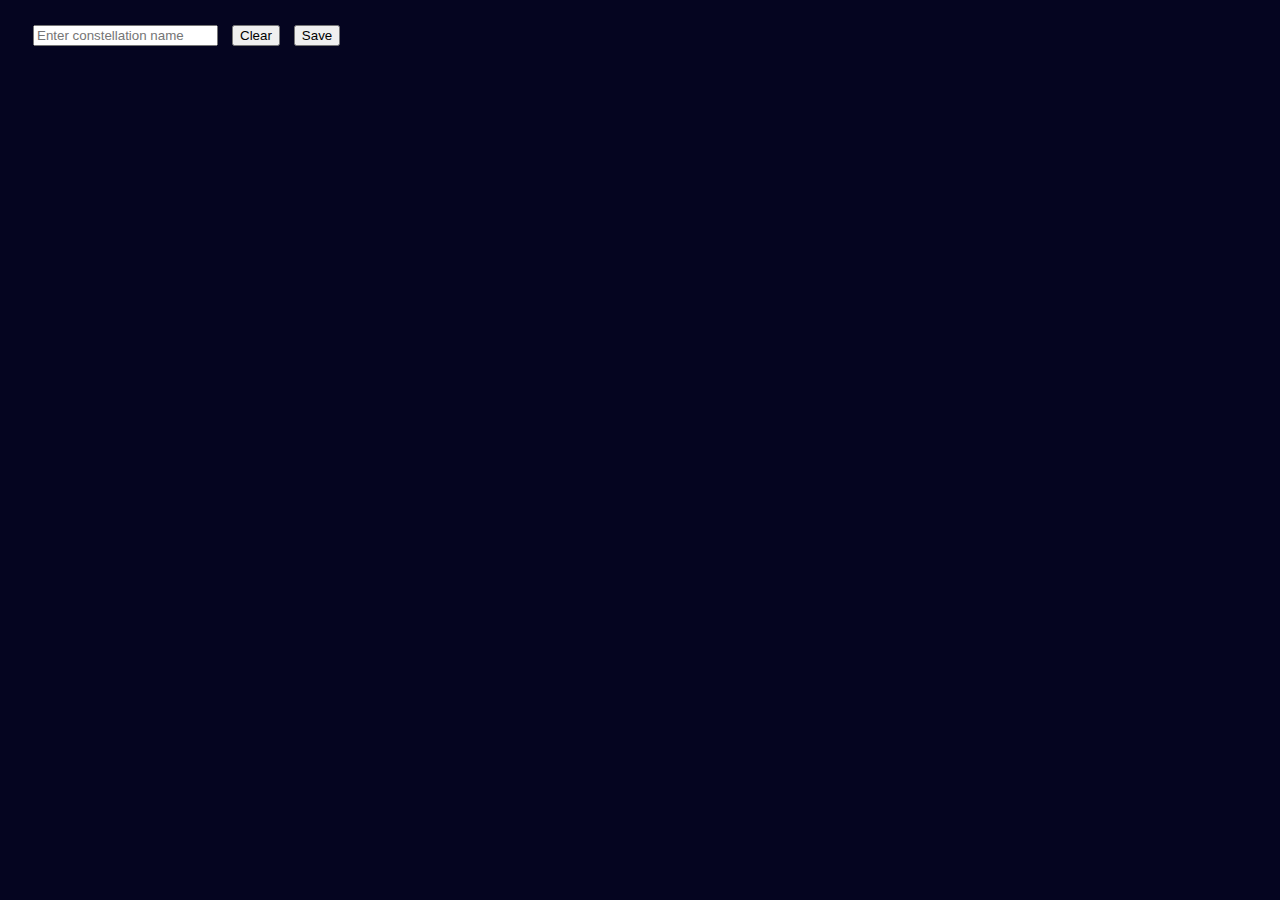
<file: planet7.html>
<!DOCTYPE html>
<html lang="en">
<head>
    <meta charset="UTF-8">
    <meta name="viewport" content="width=device-width, initial-scale=1.0">
    <title>Kepler-186f Star and Planet Map</title>
    <link rel='shortcut icon' href='images/star.ico'>
    <style>
        body {
            background-color: rgb(5, 5, 32);
            color: white;
            overflow: hidden;
        }
        #canvas {
            position: absolute;
            top: 0;
            left: 0;
            cursor: crosshair;
        }
        #controls {
            position: relative;
            z-index: 1;
            margin: 20px;
        }
        button {
            margin: 5px;
        }
        #constellation-name {
            margin: 5px;
        }
        .tooltip {
            position: absolute;
            background: rgba(0, 0, 0, 0.7);
            color: white;
            padding: 5px;
            border-radius: 3px;
            display: none;
            pointer-events: none;
        }
    </style>
</head>
<body>
    <main>
        <canvas id="canvas"></canvas>
        <div id="controls">
            <input type="text" id="constellation-name" placeholder="Enter constellation name" />
            <button id="clear">Clear</button>
            <button id="save">Save</button>
        </div>
        <div class="tooltip" id="tooltip"></div>
    </main>

    <script>
        const canvas = document.getElementById('canvas');
        const ctx = canvas.getContext('2d');
        const tooltip = document.getElementById('tooltip');
        let stars = [];
        let planets = [];
        let drawnLines = [];
        let selectedStars = [];
        const backgroundImage = new Image();
        backgroundImage.crossOrigin = "Anonymous";
        backgroundImage.src = 'https://images.unsplash.com/photo-1464802686167-b939a6910659?q=80&w=2050&auto=format&fit=crop&ixlib=rb-4.0.3&ixid=M3wxMjA3fDB8MHxwaG90by1wYWdlfHx8fGVufDB8fHx8fA%3D%3D';

        // Authentic star names for 100 stars
        const starNames = [
            "Sirius", "Canopus", "Rigil Kentaurus", "Arcturus", "Vega", 
            "Capella", "Rigel", "Procyon", "Achernar", "Betelgeuse", 
            "Hadar", "Altair", "Acrux", "Aldebaran", "Antares", 
            "Spica", "Pollux", "Fomalhaut", "Deneb", "Mimosa", 
            "Regulus", "Adhara", "Castor", "Shaula", "Bellatrix", 
            "Elnath", "Miaplacidus", "Alnilam", "Gamma Velorum", "Alnair", 
            "Alnitak", "Dubhe", "Mirfak", "Wezen", "Sargas", 
            "Kaus Australis", "Avior", "Alkaid", "Menkent", "Atria", 
            "Alhena", "Peacock", "Alphard", "Hamal", "Diphda", 
            "Alcyone", "Zubenelgenubi", "Algol", "Markab", "Rasalhague", 
            "Tiaki", "Mirzam", "Nunki", "Gienah", "Ankaa", 
            "Suhail", "Phact", "Sabik", "Denebola", "Mintaka", 
            "Alpherg", "Alrescha", "Sadr", "Muphrid", "Saiph", 
            "Alpheratz", "Schedar", "Kochab", "Aldhibah", "Caph",
            "Sadalbari", "Almageddon", "Phecda", "Alioth", "Kastor", 
            "Thuban", "Dabih", "Herculis", "Altair", "Sirius B", 
            "Gliese 581", "Alpha Centauri A", "Alpha Centauri B", "Tau Ceti", "Proxima Centauri",
            "Aldebaran B", "Betelgeuse A", "Kappa Andromedae", "Iota Draconis", "Zeta Ophiuchi", 
            "Theta Serpentis", "Xi Bootis", "Sigma Octantis", "Delta Velorum", "Mu Herculis",
            "Theta Scorpii", "Delta Aquilae", "Gamma Draconis", "Rho Cassiopeiae", "Eta Lyrae", 
            "Beta Capricorni", "Beta Carinae", "Epsilon Scorpii", "Gamma Canum Venaticorum", "Theta Orionis", 
            "Rho Arietis", "Delta Herculis", "Kappa Pavonis", "Mu Canis Majoris", "Epsilon Pegasi"
        ];

        // Updated starData array for 100 stars with random sizes
        const starData = [];
        for (let i = 0; i < 100; i++) {
            const ra = Math.random() * 2 * Math.PI - Math.PI;  // Random RA
            const dec = Math.random() * Math.PI - Math.PI / 2; // Random Dec
            const brightness = Math.random(); // Random brightness between 0 and 1
            const radius = Math.random() * 5 + 1; // Random radius between 1 and 6
            const name = starNames[i % starNames.length]; // Assign authentic star name
            starData.push({ ra, dec, brightness, radius, name });
        }

        // Kepler-186 planetary system data (visible planets from Kepler-186f)
        const planetData = [
            { ra: 0.5, dec: 0.3, brightness: 1.5, name: 'Kepler-186b' },
            { ra: -0.8, dec: 0.1, brightness: 1.3, name: 'Kepler-186c' },
            { ra: 1.2, dec: -0.4, brightness: 1.4, name: 'Kepler-186d' },
            { ra: 0.9, dec: -0.1, brightness: 1.2, name: 'Kepler-186e' }
        ];

        function convertToCanvasCoordinates(ra, dec) {
            const x = (ra + Math.PI) / (2 * Math.PI) * canvas.width;
            const y = (Math.PI / 2 - dec) / Math.PI * canvas.height;
            return { x, y };
        }

        function createStarsAndPlanets() {
            starData.forEach(star => {
                const { ra, dec, brightness, radius } = star;
                const { x, y } = convertToCanvasCoordinates(ra, dec);
                stars.push({ x, y, brightness, radius, name: star.name });
            });

            planetData.forEach(planet => {
                const { ra, dec, brightness, name } = planet;
                const { x, y } = convertToCanvasCoordinates(ra, dec);
                planets.push({ x, y, brightness, name });
            });
        }

        // Draw star as a simple circle with a luminance effect
        function drawStar(x, y, radius, brightness) {
            ctx.beginPath();
            ctx.arc(x, y, radius, 0, Math.PI * 2);
            ctx.fillStyle = `rgba(255, 255, 255, ${brightness})`; // Brightness effect
            ctx.fill();
            ctx.closePath();
        }

        function drawStars() {
            stars.forEach(star => {
                drawStar(star.x, star.y, star.radius, star.brightness);
            });
        }

        // Draw planet as a larger circle with a label
        function drawPlanet(x, y, name) {
            const radius = 10; // Increased radius for planets
            ctx.beginPath();
            ctx.arc(x, y, radius, 0, Math.PI * 2);
            ctx.fillStyle = 'yellow';
            ctx.fill();
            ctx.closePath();

            // Draw planet name next to the planet
            ctx.fillStyle = 'white';
            ctx.font = '12px Arial';
            ctx.fillText(name, x + radius + 5, y + 5); // Offset to avoid overlap
        }

        function drawPlanets() {
            planets.forEach(planet => {
                drawPlanet(planet.x, planet.y, planet.name);
            });
        }

        // Draw lines between stars
        function drawLines() {
            ctx.beginPath();
            drawnLines.forEach(line => {
                ctx.moveTo(line.start.x, line.start.y);
                ctx.lineTo(line.end.x, line.end.y);
            });
            ctx.strokeStyle = 'rgba(255, 255, 255, 0.5)';
            ctx.lineWidth = 1.5;
            ctx.stroke();
            ctx.closePath();
        }

        function drawTooltip(x, y, name) {
            tooltip.style.left = `${x + 10}px`;
            tooltip.style.top = `${y + 10}px`;
            tooltip.innerText = name;
            tooltip.style.display = 'block';
        }

        function clearTooltip() {
            tooltip.style.display = 'none';
        }

        // Handle mouse click events
        canvas.addEventListener('click', function(event) {
            const rect = canvas.getBoundingClientRect();
            const mouseX = event.clientX - rect.left;
            const mouseY = event.clientY - rect.top;

            // Check for star clicks
            const clickedStar = stars.find(star => {
                const dist = Math.sqrt((mouseX - star.x) ** 2 + (mouseY - star.y) ** 2);
                return dist < star.radius;
            });

            if (clickedStar) {
                if (selectedStars.length < 2) {
                    selectedStars.push(clickedStar);
                    drawTooltip(mouseX, mouseY, clickedStar.name);

                    if (selectedStars.length === 2) {
                        // Draw a line between the two selected stars
                        drawnLines.push({ start: selectedStars[0], end: selectedStars[1] });
                        selectedStars = []; // Reset selection
                    }
                }
            } else {
                clearTooltip();
                selectedStars = []; // Clear selection if clicked outside a star
            }

            redrawCanvas();
        });

        function redrawCanvas() {
            ctx.clearRect(0, 0, canvas.width, canvas.height);
            ctx.drawImage(backgroundImage, 0, 0, canvas.width, canvas.height);
            drawStars();
            drawPlanets();
            drawLines();
        }

        document.getElementById('clear').addEventListener('click', function() {
            drawnLines = []; // Clear all lines
            redrawCanvas();
        });

        document.getElementById('save').addEventListener('click', function() {
            const link = document.createElement('a');
            link.download = 'constellation.png';
            link.href = canvas.toDataURL();
            link.click();
        });

        // Resize canvas to fill window
        window.addEventListener('resize', function() {
            canvas.width = window.innerWidth;
            canvas.height = window.innerHeight;
            redrawCanvas();
        });

        // Initial canvas setup
        canvas.width = window.innerWidth;
        canvas.height = window.innerHeight;
        backgroundImage.onload = () => {
            createStarsAndPlanets();
            redrawCanvas();
        };

    </script>
</body>
</html>
</file>
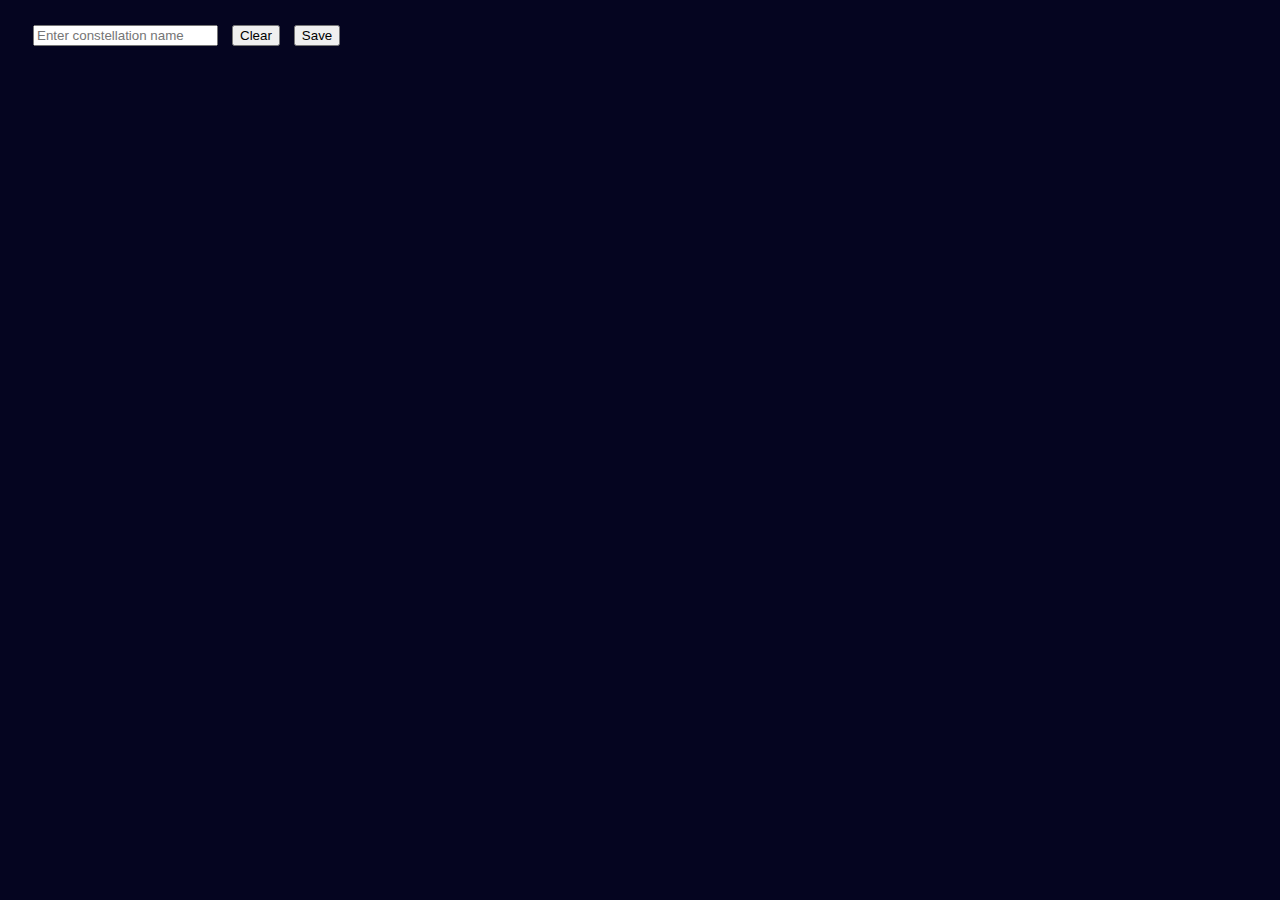
<file: planet8.html>
<!DOCTYPE html>
<html lang="en">
<head>
    <meta charset="UTF-8">
    <meta name="viewport" content="width=device-width, initial-scale=1.0">
    <title>Kepler-186f Star and Planet Map</title>
    <link rel='shortcut icon' href='images/star.ico'>
    <style>
        body {
            background-color: rgb(5, 5, 32);
            color: white;
            overflow: hidden;
        }
        #canvas {
            position: absolute;
            top: 0;
            left: 0;
            cursor: crosshair;
        }
        #controls {
            position: relative;
            z-index: 1;
            margin: 20px;
        }
        button {
            margin: 5px;
        }
        #constellation-name {
            margin: 5px;
        }
        .tooltip {
            position: absolute;
            background: rgba(0, 0, 0, 0.7);
            color: white;
            padding: 5px;
            border-radius: 3px;
            display: none;
            pointer-events: none;
        }
    </style>
</head>
<body>
    <main>
        <canvas id="canvas"></canvas>
        <div id="controls">
            <input type="text" id="constellation-name" placeholder="Enter constellation name" />
            <button id="clear">Clear</button>
            <button id="save">Save</button>
        </div>
        <div class="tooltip" id="tooltip"></div>
    </main>

    <script>
        const canvas = document.getElementById('canvas');
        const ctx = canvas.getContext('2d');
        const tooltip = document.getElementById('tooltip');
        let stars = [];
        let planets = [];
        let drawnLines = [];
        let selectedStars = [];
        const backgroundImage = new Image();
        backgroundImage.crossOrigin = "Anonymous";
        backgroundImage.src = 'https://st2.depositphotos.com/5473448/8004/i/450/depositphotos_80049310-Star-field-golden-and-silver-stars-space-background.jpg';

        // Authentic star names for 100 stars
        const starNames = [
            "Sirius", "Canopus", "Rigil Kentaurus", "Arcturus", "Vega", 
            "Capella", "Rigel", "Procyon", "Achernar", "Betelgeuse", 
            "Hadar", "Altair", "Acrux", "Aldebaran", "Antares", 
            "Spica", "Pollux", "Fomalhaut", "Deneb", "Mimosa", 
            "Regulus", "Adhara", "Castor", "Shaula", "Bellatrix", 
            "Elnath", "Miaplacidus", "Alnilam", "Gamma Velorum", "Alnair", 
            "Alnitak", "Dubhe", "Mirfak", "Wezen", "Sargas", 
            "Kaus Australis", "Avior", "Alkaid", "Menkent", "Atria", 
            "Alhena", "Peacock", "Alphard", "Hamal", "Diphda", 
            "Alcyone", "Zubenelgenubi", "Algol", "Markab", "Rasalhague", 
            "Tiaki", "Mirzam", "Nunki", "Gienah", "Ankaa", 
            "Suhail", "Phact", "Sabik", "Denebola", "Mintaka", 
            "Alpherg", "Alrescha", "Sadr", "Muphrid", "Saiph", 
            "Alpheratz", "Schedar", "Kochab", "Aldhibah", "Caph",
            "Sadalbari", "Almageddon", "Phecda", "Alioth", "Kastor", 
            "Thuban", "Dabih", "Herculis", "Altair", "Sirius B", 
            "Gliese 581", "Alpha Centauri A", "Alpha Centauri B", "Tau Ceti", "Proxima Centauri",
            "Aldebaran B", "Betelgeuse A", "Kappa Andromedae", "Iota Draconis", "Zeta Ophiuchi", 
            "Theta Serpentis", "Xi Bootis", "Sigma Octantis", "Delta Velorum", "Mu Herculis",
            "Theta Scorpii", "Delta Aquilae", "Gamma Draconis", "Rho Cassiopeiae", "Eta Lyrae", 
            "Beta Capricorni", "Beta Carinae", "Epsilon Scorpii", "Gamma Canum Venaticorum", "Theta Orionis", 
            "Rho Arietis", "Delta Herculis", "Kappa Pavonis", "Mu Canis Majoris", "Epsilon Pegasi"
        ];

        // Updated starData array for 100 stars with random sizes
        const starData = [];
        for (let i = 0; i < 100; i++) {
            const ra = Math.random() * 2 * Math.PI - Math.PI;  // Random RA
            const dec = Math.random() * Math.PI - Math.PI / 2; // Random Dec
            const brightness = Math.random(); // Random brightness between 0 and 1
            const radius = Math.random() * 5 + 1; // Random radius between 1 and 6
            const name = starNames[i % starNames.length]; // Assign authentic star name
            starData.push({ ra, dec, brightness, radius, name });
        }

        // Kepler-186 planetary system data (visible planets from Kepler-186f)
        const planetData = [
            { ra: 0.5, dec: 0.3, brightness: 1.5, name: 'Kepler-186b' },
            { ra: -0.8, dec: 0.1, brightness: 1.3, name: 'Kepler-186c' },
            { ra: 1.2, dec: -0.4, brightness: 1.4, name: 'Kepler-186d' },
            { ra: 0.9, dec: -0.1, brightness: 1.2, name: 'Kepler-186e' }
        ];

        function convertToCanvasCoordinates(ra, dec) {
            const x = (ra + Math.PI) / (2 * Math.PI) * canvas.width;
            const y = (Math.PI / 2 - dec) / Math.PI * canvas.height;
            return { x, y };
        }

        function createStarsAndPlanets() {
            starData.forEach(star => {
                const { ra, dec, brightness, radius } = star;
                const { x, y } = convertToCanvasCoordinates(ra, dec);
                stars.push({ x, y, brightness, radius, name: star.name });
            });

            planetData.forEach(planet => {
                const { ra, dec, brightness, name } = planet;
                const { x, y } = convertToCanvasCoordinates(ra, dec);
                planets.push({ x, y, brightness, name });
            });
        }

        // Draw star as a simple circle with a luminance effect
        function drawStar(x, y, radius, brightness) {
            ctx.beginPath();
            ctx.arc(x, y, radius, 0, Math.PI * 2);
            ctx.fillStyle = `rgba(255, 255, 255, ${brightness})`; // Brightness effect
            ctx.fill();
            ctx.closePath();
        }

        function drawStars() {
            stars.forEach(star => {
                drawStar(star.x, star.y, star.radius, star.brightness);
            });
        }

        // Draw planet as a larger circle with a label
        function drawPlanet(x, y, name) {
            const radius = 10; // Increased radius for planets
            ctx.beginPath();
            ctx.arc(x, y, radius, 0, Math.PI * 2);
            ctx.fillStyle = 'yellow';
            ctx.fill();
            ctx.closePath();

            // Draw planet name next to the planet
            ctx.fillStyle = 'white';
            ctx.font = '12px Arial';
            ctx.fillText(name, x + radius + 5, y + 5); // Offset to avoid overlap
        }

        function drawPlanets() {
            planets.forEach(planet => {
                drawPlanet(planet.x, planet.y, planet.name);
            });
        }

        // Draw lines between stars
        function drawLines() {
            ctx.beginPath();
            drawnLines.forEach(line => {
                ctx.moveTo(line.start.x, line.start.y);
                ctx.lineTo(line.end.x, line.end.y);
            });
            ctx.strokeStyle = 'rgba(255, 255, 255, 0.5)';
            ctx.lineWidth = 1.5;
            ctx.stroke();
            ctx.closePath();
        }

        function drawTooltip(x, y, name) {
            tooltip.style.left = `${x + 10}px`;
            tooltip.style.top = `${y + 10}px`;
            tooltip.innerText = name;
            tooltip.style.display = 'block';
        }

        function clearTooltip() {
            tooltip.style.display = 'none';
        }

        // Handle mouse click events
        canvas.addEventListener('click', function(event) {
            const rect = canvas.getBoundingClientRect();
            const mouseX = event.clientX - rect.left;
            const mouseY = event.clientY - rect.top;

            // Check for star clicks
            const clickedStar = stars.find(star => {
                const dist = Math.sqrt((mouseX - star.x) ** 2 + (mouseY - star.y) ** 2);
                return dist < star.radius;
            });

            if (clickedStar) {
                if (selectedStars.length < 2) {
                    selectedStars.push(clickedStar);
                    drawTooltip(mouseX, mouseY, clickedStar.name);

                    if (selectedStars.length === 2) {
                        // Draw a line between the two selected stars
                        drawnLines.push({ start: selectedStars[0], end: selectedStars[1] });
                        selectedStars = []; // Reset selection
                    }
                }
            } else {
                clearTooltip();
                selectedStars = []; // Clear selection if clicked outside a star
            }

            redrawCanvas();
        });

        function redrawCanvas() {
            ctx.clearRect(0, 0, canvas.width, canvas.height);
            ctx.drawImage(backgroundImage, 0, 0, canvas.width, canvas.height);
            drawStars();
            drawPlanets();
            drawLines();
        }

        document.getElementById('clear').addEventListener('click', function() {
            drawnLines = []; // Clear all lines
            redrawCanvas();
        });

        document.getElementById('save').addEventListener('click', function() {
            const link = document.createElement('a');
            link.download = 'constellation.png';
            link.href = canvas.toDataURL();
            link.click();
        });

        // Resize canvas to fill window
        window.addEventListener('resize', function() {
            canvas.width = window.innerWidth;
            canvas.height = window.innerHeight;
            redrawCanvas();
        });

        // Initial canvas setup
        canvas.width = window.innerWidth;
        canvas.height = window.innerHeight;
        backgroundImage.onload = () => {
            createStarsAndPlanets();
            redrawCanvas();
        };

    </script>
</body>
</html>
</file>
